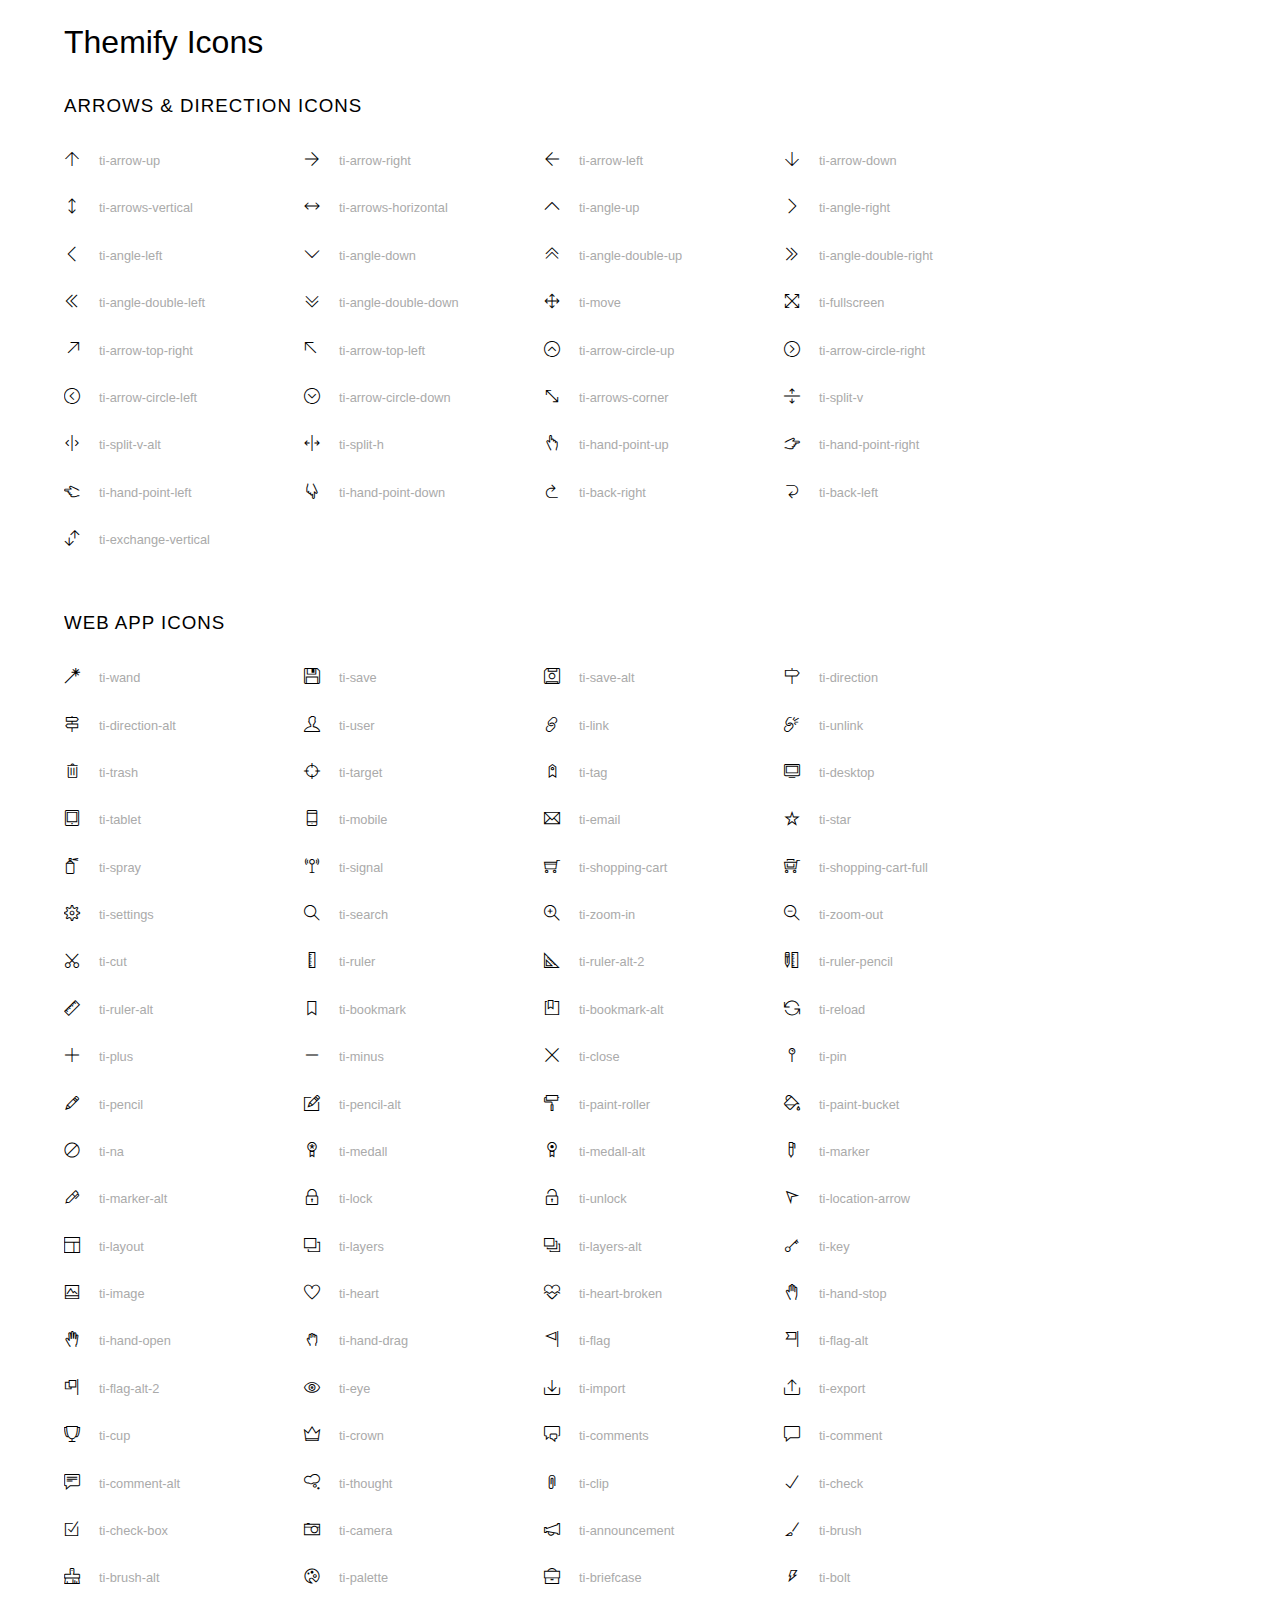
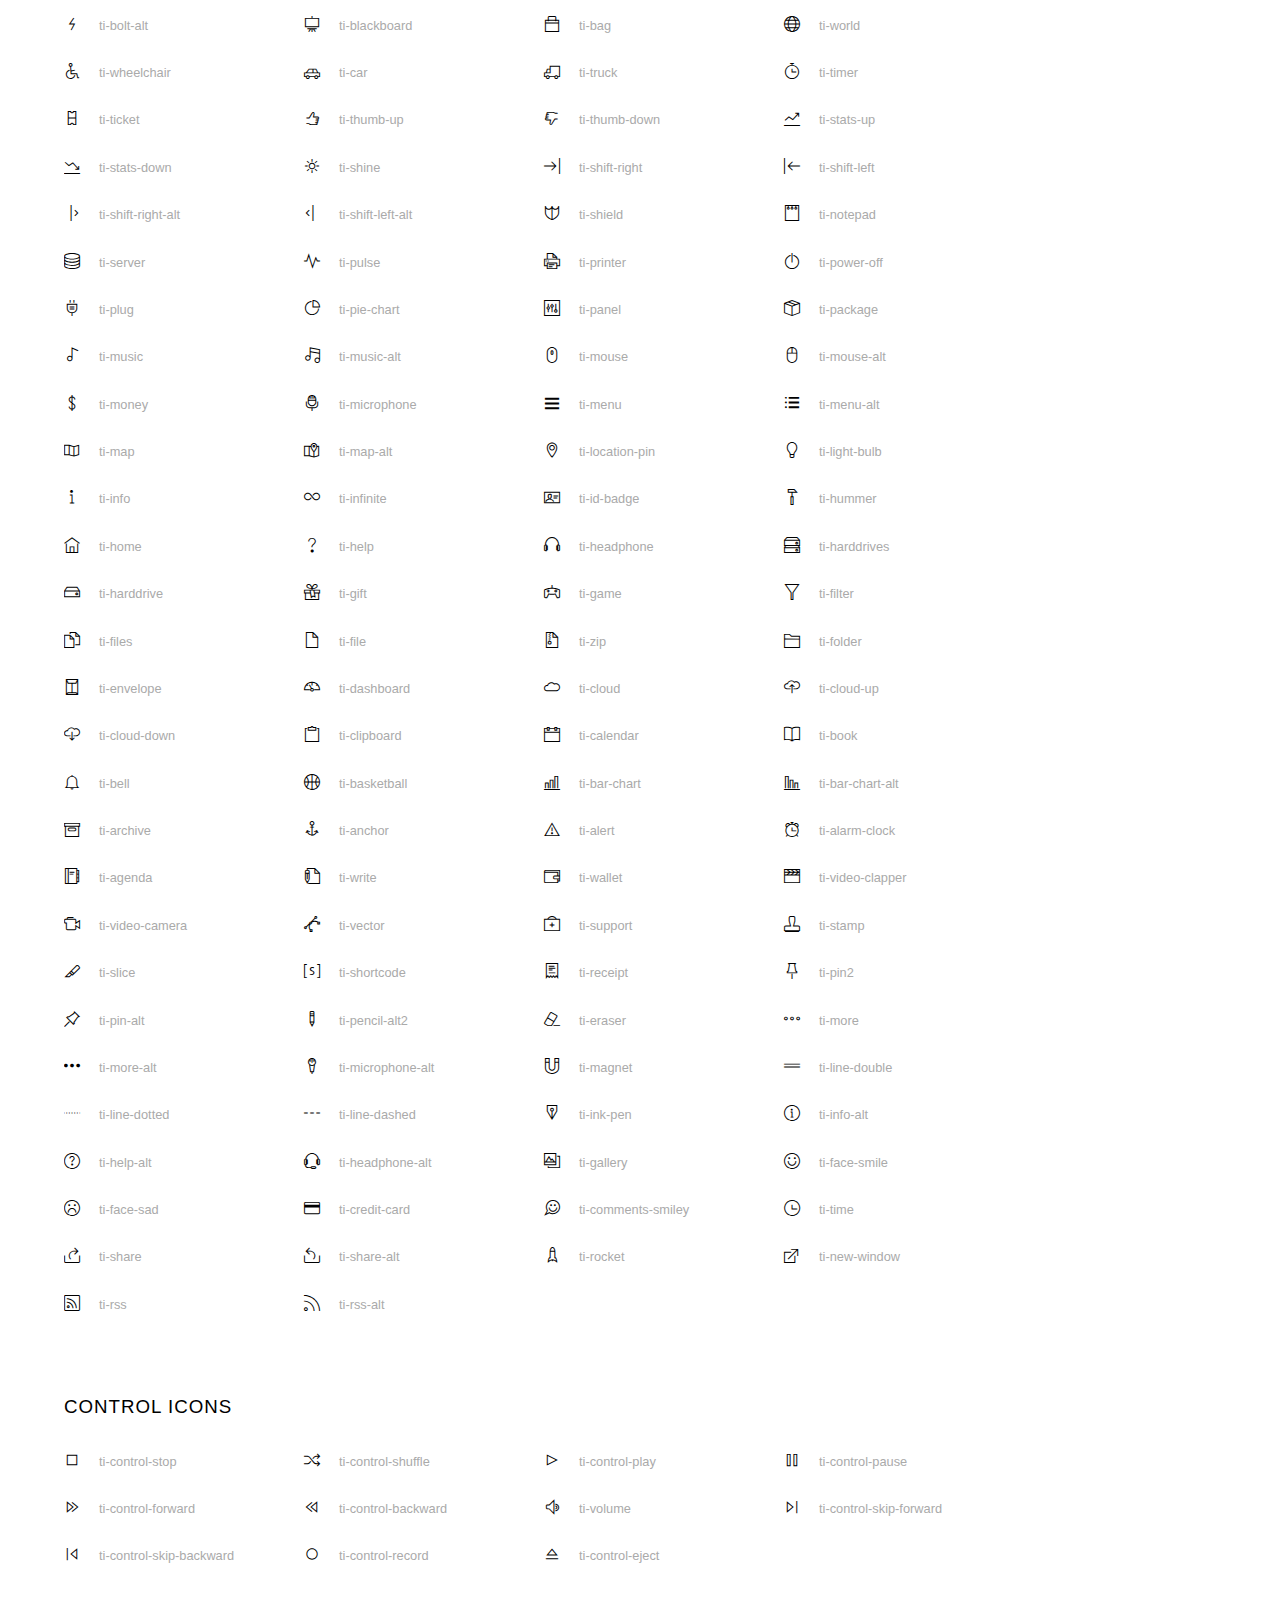
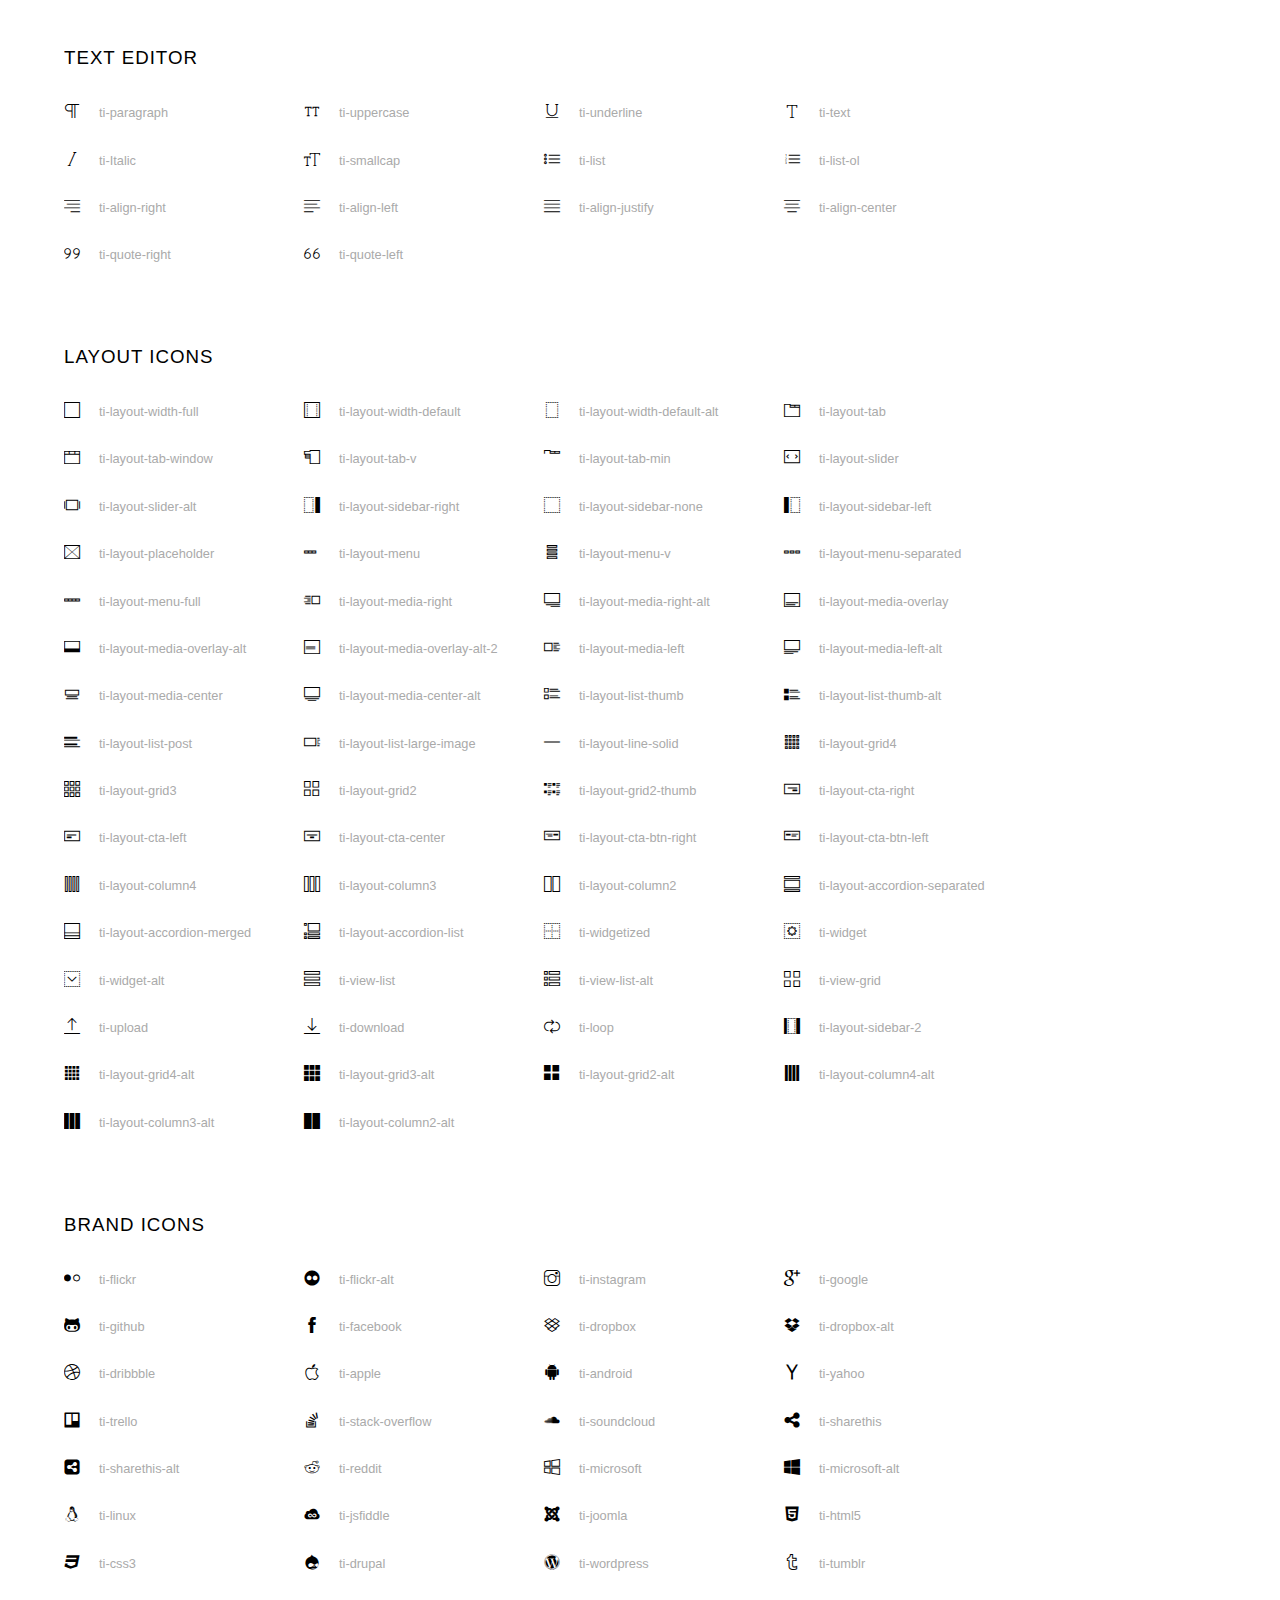
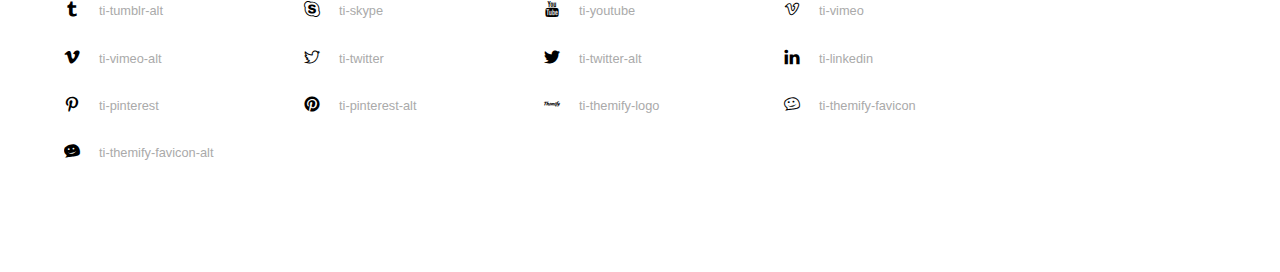
<file: html/themify-icons/index.html>
<!doctype html>
<html>
<head>
	<meta charset="utf-8">
	<title>Themify Icon Font</title>
	<meta name="viewport" content="width=device-width">
	<link rel="stylesheet" href="demo-files/demo.css">
	<link rel="stylesheet" href="themify-icons.css">
	<!--[if lt IE 8]><!-->
	<link rel="stylesheet" href="ie7/ie7.css">
	<!--<![endif]-->
</head>
<body>
	<h1>Themify Icons</h1>

	<div class="icon-section">

		<div class="icon-section">
			<h3>Arrows &amp; Direction Icons </h3>

			<div class="icon-container">
				<span class="ti-arrow-up"></span><span class="icon-name"> ti-arrow-up</span>
			</div>
			<div class="icon-container">
				<span class="ti-arrow-right"></span><span class="icon-name"> ti-arrow-right</span>
			</div>
			<div class="icon-container">
				<span class="ti-arrow-left"></span><span class="icon-name"> ti-arrow-left</span>
			</div>
			<div class="icon-container">
				<span class="ti-arrow-down"></span><span class="icon-name"> ti-arrow-down</span>
			</div>
			<div class="icon-container">
				<span class="ti-arrows-vertical"></span><span class="icon-name"> ti-arrows-vertical</span>
			</div>
			<div class="icon-container">
				<span class="ti-arrows-horizontal"></span><span class="icon-name"> ti-arrows-horizontal</span>
			</div>
			<div class="icon-container">
				<span class="ti-angle-up"></span><span class="icon-name"> ti-angle-up</span>
			</div>
			<div class="icon-container">
				<span class="ti-angle-right"></span><span class="icon-name"> ti-angle-right</span>
			</div>
			<div class="icon-container">
				<span class="ti-angle-left"></span><span class="icon-name"> ti-angle-left</span>
			</div>
			<div class="icon-container">
				<span class="ti-angle-down"></span><span class="icon-name"> ti-angle-down</span>
			</div>	
			<div class="icon-container">
				<span class="ti-angle-double-up"></span><span class="icon-name"> ti-angle-double-up</span>
			</div>
			<div class="icon-container">
				<span class="ti-angle-double-right"></span><span class="icon-name"> ti-angle-double-right</span>
			</div>
			<div class="icon-container">
				<span class="ti-angle-double-left"></span><span class="icon-name"> ti-angle-double-left</span>
			</div>
			<div class="icon-container">
				<span class="ti-angle-double-down"></span><span class="icon-name"> ti-angle-double-down</span>
			</div>					
			<div class="icon-container">
				<span class="ti-move"></span><span class="icon-name"> ti-move</span>
			</div>
			<div class="icon-container">
				<span class="ti-fullscreen"></span><span class="icon-name"> ti-fullscreen</span>
			</div>
			<div class="icon-container">
				<span class="ti-arrow-top-right"></span><span class="icon-name"> ti-arrow-top-right</span>
			</div>
			<div class="icon-container">
				<span class="ti-arrow-top-left"></span><span class="icon-name"> ti-arrow-top-left</span>
			</div>
			<div class="icon-container">
				<span class="ti-arrow-circle-up"></span><span class="icon-name"> ti-arrow-circle-up</span>
			</div>
			<div class="icon-container">
				<span class="ti-arrow-circle-right"></span><span class="icon-name"> ti-arrow-circle-right</span>
			</div>
			<div class="icon-container">
				<span class="ti-arrow-circle-left"></span><span class="icon-name"> ti-arrow-circle-left</span>
			</div>
			<div class="icon-container">
				<span class="ti-arrow-circle-down"></span><span class="icon-name"> ti-arrow-circle-down</span>
			</div>
			<div class="icon-container">
				<span class="ti-arrows-corner"></span><span class="icon-name"> ti-arrows-corner</span>
			</div>
			<div class="icon-container">
				<span class="ti-split-v"></span><span class="icon-name"> ti-split-v</span>
			</div>

			<div class="icon-container">
				<span class="ti-split-v-alt"></span><span class="icon-name"> ti-split-v-alt</span>
			</div>
			<div class="icon-container">
				<span class="ti-split-h"></span><span class="icon-name"> ti-split-h</span>
			</div>
			<div class="icon-container">
				<span class="ti-hand-point-up"></span><span class="icon-name"> ti-hand-point-up</span>
			</div>
			<div class="icon-container">
				<span class="ti-hand-point-right"></span><span class="icon-name"> ti-hand-point-right</span>
			</div>
			<div class="icon-container">
				<span class="ti-hand-point-left"></span><span class="icon-name"> ti-hand-point-left</span>
			</div>
			<div class="icon-container">
				<span class="ti-hand-point-down"></span><span class="icon-name"> ti-hand-point-down</span>
			</div>
			<div class="icon-container">
				<span class="ti-back-right"></span><span class="icon-name"> ti-back-right</span>
			</div>
			<div class="icon-container">
				<span class="ti-back-left"></span><span class="icon-name"> ti-back-left</span>
			</div>
			<div class="icon-container">
				<span class="ti-exchange-vertical"></span><span class="icon-name"> ti-exchange-vertical</span>
			</div>

		</div> <!-- Arrows Icons -->



		<h3>Web App Icons</h3>
		
		<div class="icon-section">

			<div class="icon-container">
				<span class="ti-wand"></span><span class="icon-name"> ti-wand</span>
			</div>
			<div class="icon-container">
				<span class="ti-save"></span><span class="icon-name"> ti-save</span>
			</div>
			<div class="icon-container">
				<span class="ti-save-alt"></span><span class="icon-name"> ti-save-alt</span>
			</div>

			<div class="icon-container">
				<span class="ti-direction"></span><span class="icon-name"> ti-direction</span>
			</div>
			<div class="icon-container">
				<span class="ti-direction-alt"></span><span class="icon-name"> ti-direction-alt</span>
			</div>
			<div class="icon-container">
				<span class="ti-user"></span><span class="icon-name"> ti-user</span>
			</div>
			<div class="icon-container">
				<span class="ti-link"></span><span class="icon-name"> ti-link</span>
			</div>
			<div class="icon-container">
				<span class="ti-unlink"></span><span class="icon-name"> ti-unlink</span>
			</div>
			<div class="icon-container">
				<span class="ti-trash"></span><span class="icon-name"> ti-trash</span>
			</div>
			<div class="icon-container">
				<span class="ti-target"></span><span class="icon-name"> ti-target</span>
			</div>
			<div class="icon-container">
				<span class="ti-tag"></span><span class="icon-name"> ti-tag</span>
			</div>
			<div class="icon-container">
				<span class="ti-desktop"></span><span class="icon-name"> ti-desktop</span>
			</div>
			<div class="icon-container">
				<span class="ti-tablet"></span><span class="icon-name"> ti-tablet</span>
			</div>
			<div class="icon-container">
				<span class="ti-mobile"></span><span class="icon-name"> ti-mobile</span>
			</div>
			<div class="icon-container">
				<span class="ti-email"></span><span class="icon-name"> ti-email</span>
			</div>	
			<div class="icon-container">
				<span class="ti-star"></span><span class="icon-name"> ti-star</span>
			</div>
			<div class="icon-container">
				<span class="ti-spray"></span><span class="icon-name"> ti-spray</span>
			</div>
			<div class="icon-container">
				<span class="ti-signal"></span><span class="icon-name"> ti-signal</span>
			</div>
			<div class="icon-container">
				<span class="ti-shopping-cart"></span><span class="icon-name"> ti-shopping-cart</span>
			</div>
			<div class="icon-container">
				<span class="ti-shopping-cart-full"></span><span class="icon-name"> ti-shopping-cart-full</span>
			</div>
			<div class="icon-container">
				<span class="ti-settings"></span><span class="icon-name"> ti-settings</span>
			</div>
			<div class="icon-container">
				<span class="ti-search"></span><span class="icon-name"> ti-search</span>
			</div>
			<div class="icon-container">
				<span class="ti-zoom-in"></span><span class="icon-name"> ti-zoom-in</span>
			</div>
			<div class="icon-container">
				<span class="ti-zoom-out"></span><span class="icon-name"> ti-zoom-out</span>
			</div>
			<div class="icon-container">
				<span class="ti-cut"></span><span class="icon-name"> ti-cut</span>
			</div>
			<div class="icon-container">
				<span class="ti-ruler"></span><span class="icon-name"> ti-ruler</span>
			</div>
			<div class="icon-container">
				<span class="ti-ruler-alt-2"></span><span class="icon-name"> ti-ruler-alt-2</span>
			</div>			
			<div class="icon-container">
				<span class="ti-ruler-pencil"></span><span class="icon-name"> ti-ruler-pencil</span>
			</div>
			<div class="icon-container">
				<span class="ti-ruler-alt"></span><span class="icon-name"> ti-ruler-alt</span>
			</div>
			<div class="icon-container">
				<span class="ti-bookmark"></span><span class="icon-name"> ti-bookmark</span>
			</div>
			<div class="icon-container">
				<span class="ti-bookmark-alt"></span><span class="icon-name"> ti-bookmark-alt</span>
			</div>
			<div class="icon-container">
				<span class="ti-reload"></span><span class="icon-name"> ti-reload</span>
			</div>
			<div class="icon-container">
				<span class="ti-plus"></span><span class="icon-name"> ti-plus</span>
			</div>
			<div class="icon-container">
				<span class="ti-minus"></span><span class="icon-name"> ti-minus</span>
			</div>
			<div class="icon-container">
				<span class="ti-close"></span><span class="icon-name"> ti-close</span>
			</div>			
			<div class="icon-container">
				<span class="ti-pin"></span><span class="icon-name"> ti-pin</span>
			</div>
			<div class="icon-container">
				<span class="ti-pencil"></span><span class="icon-name"> ti-pencil</span>
			</div>
					
		  	<div class="icon-container">
				<span class="ti-pencil-alt"></span><span class="icon-name"> ti-pencil-alt</span>
			</div>
			<div class="icon-container">
				<span class="ti-paint-roller"></span><span class="icon-name"> ti-paint-roller</span>
			</div>
			<div class="icon-container">
				<span class="ti-paint-bucket"></span><span class="icon-name"> ti-paint-bucket</span>
			</div>
			<div class="icon-container">
				<span class="ti-na"></span><span class="icon-name"> ti-na</span>
			</div>
			<div class="icon-container">
				<span class="ti-medall"></span><span class="icon-name"> ti-medall</span>
			</div>
			<div class="icon-container">
				<span class="ti-medall-alt"></span><span class="icon-name"> ti-medall-alt</span>
			</div>
			<div class="icon-container">
				<span class="ti-marker"></span><span class="icon-name"> ti-marker</span>
			</div>
			<div class="icon-container">
				<span class="ti-marker-alt"></span><span class="icon-name"> ti-marker-alt</span>
			</div>

			<div class="icon-container">
				<span class="ti-lock"></span><span class="icon-name"> ti-lock</span>
			</div>
			<div class="icon-container">
				<span class="ti-unlock"></span><span class="icon-name"> ti-unlock</span>
			</div>
			<div class="icon-container">
				<span class="ti-location-arrow"></span><span class="icon-name"> ti-location-arrow</span>
			</div>
			<div class="icon-container">
				<span class="ti-layout"></span><span class="icon-name"> ti-layout</span>
			</div>
			<div class="icon-container">
				<span class="ti-layers"></span><span class="icon-name"> ti-layers</span>
			</div>
			<div class="icon-container">
				<span class="ti-layers-alt"></span><span class="icon-name"> ti-layers-alt</span>
			</div>
			<div class="icon-container">
				<span class="ti-key"></span><span class="icon-name"> ti-key</span>
			</div>
			<div class="icon-container">
				<span class="ti-image"></span><span class="icon-name"> ti-image</span>
			</div>
			<div class="icon-container">
				<span class="ti-heart"></span><span class="icon-name"> ti-heart</span>
			</div>
			<div class="icon-container">
				<span class="ti-heart-broken"></span><span class="icon-name"> ti-heart-broken</span>
			</div>
			<div class="icon-container">
				<span class="ti-hand-stop"></span><span class="icon-name"> ti-hand-stop</span>
			</div>
			<div class="icon-container">
				<span class="ti-hand-open"></span><span class="icon-name"> ti-hand-open</span>
			</div>
			<div class="icon-container">
				<span class="ti-hand-drag"></span><span class="icon-name"> ti-hand-drag</span>
			</div>
			<div class="icon-container">
				<span class="ti-flag"></span><span class="icon-name"> ti-flag</span>
			</div>
			<div class="icon-container">
				<span class="ti-flag-alt"></span><span class="icon-name"> ti-flag-alt</span>
			</div>
			<div class="icon-container">
				<span class="ti-flag-alt-2"></span><span class="icon-name"> ti-flag-alt-2</span>
			</div>
			<div class="icon-container">
				<span class="ti-eye"></span><span class="icon-name"> ti-eye</span>
			</div>
			<div class="icon-container">
				<span class="ti-import"></span><span class="icon-name"> ti-import</span>
			</div>			
			<div class="icon-container">
				<span class="ti-export"></span><span class="icon-name"> ti-export</span>
			</div>
			<div class="icon-container">
				<span class="ti-cup"></span><span class="icon-name"> ti-cup</span>
			</div>
			<div class="icon-container">
				<span class="ti-crown"></span><span class="icon-name"> ti-crown</span>
			</div>
			<div class="icon-container">
				<span class="ti-comments"></span><span class="icon-name"> ti-comments</span>
			</div>
			<div class="icon-container">
				<span class="ti-comment"></span><span class="icon-name"> ti-comment</span>
			</div>
			<div class="icon-container">
				<span class="ti-comment-alt"></span><span class="icon-name"> ti-comment-alt</span>
			</div>
			<div class="icon-container">
				<span class="ti-thought"></span><span class="icon-name"> ti-thought</span>
			</div>			
			<div class="icon-container">
				<span class="ti-clip"></span><span class="icon-name"> ti-clip</span>
			</div>

			<div class="icon-container">
				<span class="ti-check"></span><span class="icon-name"> ti-check</span>
			</div>
			<div class="icon-container">
				<span class="ti-check-box"></span><span class="icon-name"> ti-check-box</span>
			</div>
			<div class="icon-container">
				<span class="ti-camera"></span><span class="icon-name"> ti-camera</span>
			</div>
			<div class="icon-container">
				<span class="ti-announcement"></span><span class="icon-name"> ti-announcement</span>
			</div>
			<div class="icon-container">
				<span class="ti-brush"></span><span class="icon-name"> ti-brush</span>
			</div>
			<div class="icon-container">
				<span class="ti-brush-alt"></span><span class="icon-name"> ti-brush-alt</span>
			</div>
			<div class="icon-container">
				<span class="ti-palette"></span><span class="icon-name"> ti-palette</span>
			</div>			
			<div class="icon-container">
				<span class="ti-briefcase"></span><span class="icon-name"> ti-briefcase</span>
			</div>
			<div class="icon-container">
				<span class="ti-bolt"></span><span class="icon-name"> ti-bolt</span>
			</div>
			<div class="icon-container">
				<span class="ti-bolt-alt"></span><span class="icon-name"> ti-bolt-alt</span>
			</div>
			<div class="icon-container">
				<span class="ti-blackboard"></span><span class="icon-name"> ti-blackboard</span>
			</div>
			<div class="icon-container">
				<span class="ti-bag"></span><span class="icon-name"> ti-bag</span>
			</div>
			<div class="icon-container">
				<span class="ti-world"></span><span class="icon-name"> ti-world</span>
			</div>
			<div class="icon-container">
				<span class="ti-wheelchair"></span><span class="icon-name"> ti-wheelchair</span>
			</div>
			<div class="icon-container">
				<span class="ti-car"></span><span class="icon-name"> ti-car</span>
			</div>
			<div class="icon-container">
				<span class="ti-truck"></span><span class="icon-name"> ti-truck</span>
			</div>
			<div class="icon-container">
				<span class="ti-timer"></span><span class="icon-name"> ti-timer</span>
			</div>
			<div class="icon-container">
				<span class="ti-ticket"></span><span class="icon-name"> ti-ticket</span>
			</div>
			<div class="icon-container">
				<span class="ti-thumb-up"></span><span class="icon-name"> ti-thumb-up</span>
			</div>
			<div class="icon-container">
				<span class="ti-thumb-down"></span><span class="icon-name"> ti-thumb-down</span>
			</div>

			<div class="icon-container">
				<span class="ti-stats-up"></span><span class="icon-name"> ti-stats-up</span>
			</div>
			<div class="icon-container">
				<span class="ti-stats-down"></span><span class="icon-name"> ti-stats-down</span>
			</div>
			<div class="icon-container">
				<span class="ti-shine"></span><span class="icon-name"> ti-shine</span>
			</div>
			<div class="icon-container">
				<span class="ti-shift-right"></span><span class="icon-name"> ti-shift-right</span>
			</div>
			<div class="icon-container">
				<span class="ti-shift-left"></span><span class="icon-name"> ti-shift-left</span>
			</div>

			<div class="icon-container">
				<span class="ti-shift-right-alt"></span><span class="icon-name"> ti-shift-right-alt</span>
			</div>
			<div class="icon-container">
				<span class="ti-shift-left-alt"></span><span class="icon-name"> ti-shift-left-alt</span>
			</div>
			<div class="icon-container">
				<span class="ti-shield"></span><span class="icon-name"> ti-shield</span>
			</div>
			<div class="icon-container">
				<span class="ti-notepad"></span><span class="icon-name"> ti-notepad</span>
			</div>
			<div class="icon-container">
				<span class="ti-server"></span><span class="icon-name"> ti-server</span>
			</div>

			<div class="icon-container">
				<span class="ti-pulse"></span><span class="icon-name"> ti-pulse</span>
			</div>
			<div class="icon-container">
				<span class="ti-printer"></span><span class="icon-name"> ti-printer</span>
			</div>
			<div class="icon-container">
				<span class="ti-power-off"></span><span class="icon-name"> ti-power-off</span>
			</div>
			<div class="icon-container">
				<span class="ti-plug"></span><span class="icon-name"> ti-plug</span>
			</div>
			<div class="icon-container">
				<span class="ti-pie-chart"></span><span class="icon-name"> ti-pie-chart</span>
			</div>

			<div class="icon-container">
				<span class="ti-panel"></span><span class="icon-name"> ti-panel</span>
			</div>
			<div class="icon-container">
				<span class="ti-package"></span><span class="icon-name"> ti-package</span>
			</div>
			<div class="icon-container">
				<span class="ti-music"></span><span class="icon-name"> ti-music</span>
			</div>
			<div class="icon-container">
				<span class="ti-music-alt"></span><span class="icon-name"> ti-music-alt</span>
			</div>
			<div class="icon-container">
				<span class="ti-mouse"></span><span class="icon-name"> ti-mouse</span>
			</div>
			<div class="icon-container">
				<span class="ti-mouse-alt"></span><span class="icon-name"> ti-mouse-alt</span>
			</div>
			<div class="icon-container">
				<span class="ti-money"></span><span class="icon-name"> ti-money</span>
			</div>
			<div class="icon-container">
				<span class="ti-microphone"></span><span class="icon-name"> ti-microphone</span>
			</div>
			<div class="icon-container">
				<span class="ti-menu"></span><span class="icon-name"> ti-menu</span>
			</div>
			<div class="icon-container">
				<span class="ti-menu-alt"></span><span class="icon-name"> ti-menu-alt</span>
			</div>
			<div class="icon-container">
				<span class="ti-map"></span><span class="icon-name"> ti-map</span>
			</div>
			<div class="icon-container">
				<span class="ti-map-alt"></span><span class="icon-name"> ti-map-alt</span>
			</div>

			<div class="icon-container">
				<span class="ti-location-pin"></span><span class="icon-name"> ti-location-pin</span>
			</div>

			<div class="icon-container">
				<span class="ti-light-bulb"></span><span class="icon-name"> ti-light-bulb</span>
			</div>
			<div class="icon-container">
				<span class="ti-info"></span><span class="icon-name"> ti-info</span>
			</div>
			<div class="icon-container">
				<span class="ti-infinite"></span><span class="icon-name"> ti-infinite</span>
			</div>
			<div class="icon-container">
				<span class="ti-id-badge"></span><span class="icon-name"> ti-id-badge</span>
			</div>
			<div class="icon-container">
				<span class="ti-hummer"></span><span class="icon-name"> ti-hummer</span>
			</div>
			<div class="icon-container">
				<span class="ti-home"></span><span class="icon-name"> ti-home</span>
			</div>
			<div class="icon-container">
				<span class="ti-help"></span><span class="icon-name"> ti-help</span>
			</div>
			<div class="icon-container">
				<span class="ti-headphone"></span><span class="icon-name"> ti-headphone</span>
			</div>
			<div class="icon-container">
				<span class="ti-harddrives"></span><span class="icon-name"> ti-harddrives</span>
			</div>
			<div class="icon-container">
				<span class="ti-harddrive"></span><span class="icon-name"> ti-harddrive</span>
			</div>
			<div class="icon-container">
				<span class="ti-gift"></span><span class="icon-name"> ti-gift</span>
			</div>
			<div class="icon-container">
				<span class="ti-game"></span><span class="icon-name"> ti-game</span>
			</div>
			<div class="icon-container">
				<span class="ti-filter"></span><span class="icon-name"> ti-filter</span>
			</div>
			<div class="icon-container">
				<span class="ti-files"></span><span class="icon-name"> ti-files</span>
			</div>
			<div class="icon-container">
				<span class="ti-file"></span><span class="icon-name"> ti-file</span>
			</div>
			<div class="icon-container">
				<span class="ti-zip"></span><span class="icon-name"> ti-zip</span>
			</div>
			<div class="icon-container">
				<span class="ti-folder"></span><span class="icon-name"> ti-folder</span>
			</div>			
			<div class="icon-container">
				<span class="ti-envelope"></span><span class="icon-name"> ti-envelope</span>
			</div>


			<div class="icon-container">
				<span class="ti-dashboard"></span><span class="icon-name"> ti-dashboard</span>
			</div>
			<div class="icon-container">
				<span class="ti-cloud"></span><span class="icon-name"> ti-cloud</span>
			</div>
			<div class="icon-container">
				<span class="ti-cloud-up"></span><span class="icon-name"> ti-cloud-up</span>
			</div>
			<div class="icon-container">
				<span class="ti-cloud-down"></span><span class="icon-name"> ti-cloud-down</span>
			</div>
			<div class="icon-container">
				<span class="ti-clipboard"></span><span class="icon-name"> ti-clipboard</span>
			</div>
			<div class="icon-container">
				<span class="ti-calendar"></span><span class="icon-name"> ti-calendar</span>
			</div>
			<div class="icon-container">
				<span class="ti-book"></span><span class="icon-name"> ti-book</span>
			</div>
			<div class="icon-container">
				<span class="ti-bell"></span><span class="icon-name"> ti-bell</span>
			</div>
			<div class="icon-container">
				<span class="ti-basketball"></span><span class="icon-name"> ti-basketball</span>
			</div>
			<div class="icon-container">
				<span class="ti-bar-chart"></span><span class="icon-name"> ti-bar-chart</span>
			</div>
			<div class="icon-container">
				<span class="ti-bar-chart-alt"></span><span class="icon-name"> ti-bar-chart-alt</span>
			</div>


			<div class="icon-container">
				<span class="ti-archive"></span><span class="icon-name"> ti-archive</span>
			</div>
			<div class="icon-container">
				<span class="ti-anchor"></span><span class="icon-name"> ti-anchor</span>
			</div>

			<div class="icon-container">
				<span class="ti-alert"></span><span class="icon-name"> ti-alert</span>
			</div>
			<div class="icon-container">
				<span class="ti-alarm-clock"></span><span class="icon-name"> ti-alarm-clock</span>
			</div>
			<div class="icon-container">
				<span class="ti-agenda"></span><span class="icon-name"> ti-agenda</span>
			</div>
			<div class="icon-container">
				<span class="ti-write"></span><span class="icon-name"> ti-write</span>
			</div>

			<div class="icon-container">
				<span class="ti-wallet"></span><span class="icon-name"> ti-wallet</span>
			</div>
			<div class="icon-container">
				<span class="ti-video-clapper"></span><span class="icon-name"> ti-video-clapper</span>
			</div>
			<div class="icon-container">
				<span class="ti-video-camera"></span><span class="icon-name"> ti-video-camera</span>
			</div>
			<div class="icon-container">
				<span class="ti-vector"></span><span class="icon-name"> ti-vector</span>
			</div>

			<div class="icon-container">
				<span class="ti-support"></span><span class="icon-name"> ti-support</span>
			</div>
			<div class="icon-container">
				<span class="ti-stamp"></span><span class="icon-name"> ti-stamp</span>
			</div>
			<div class="icon-container">
				<span class="ti-slice"></span><span class="icon-name"> ti-slice</span>
			</div>
			<div class="icon-container">
				<span class="ti-shortcode"></span><span class="icon-name"> ti-shortcode</span>
			</div>
			<div class="icon-container">
				<span class="ti-receipt"></span><span class="icon-name"> ti-receipt</span>
			</div>
			<div class="icon-container">
				<span class="ti-pin2"></span><span class="icon-name"> ti-pin2</span>
			</div>
			<div class="icon-container">
				<span class="ti-pin-alt"></span><span class="icon-name"> ti-pin-alt</span>
			</div>
			<div class="icon-container">
				<span class="ti-pencil-alt2"></span><span class="icon-name"> ti-pencil-alt2</span>
			</div>
			<div class="icon-container">
				<span class="ti-eraser"></span><span class="icon-name"> ti-eraser</span>
			</div>			
			<div class="icon-container">
				<span class="ti-more"></span><span class="icon-name"> ti-more</span>
			</div>
			<div class="icon-container">
				<span class="ti-more-alt"></span><span class="icon-name"> ti-more-alt</span>
			</div>
			<div class="icon-container">
				<span class="ti-microphone-alt"></span><span class="icon-name"> ti-microphone-alt</span>
			</div>
			<div class="icon-container">
				<span class="ti-magnet"></span><span class="icon-name"> ti-magnet</span>
			</div>
			<div class="icon-container">
				<span class="ti-line-double"></span><span class="icon-name"> ti-line-double</span>
			</div>
			<div class="icon-container">
				<span class="ti-line-dotted"></span><span class="icon-name"> ti-line-dotted</span>
			</div>
			<div class="icon-container">
				<span class="ti-line-dashed"></span><span class="icon-name"> ti-line-dashed</span>
			</div>

			<div class="icon-container">
				<span class="ti-ink-pen"></span><span class="icon-name"> ti-ink-pen</span>
			</div>
			<div class="icon-container">
				<span class="ti-info-alt"></span><span class="icon-name"> ti-info-alt</span>
			</div>
			<div class="icon-container">
				<span class="ti-help-alt"></span><span class="icon-name"> ti-help-alt</span>
			</div>
			<div class="icon-container">
				<span class="ti-headphone-alt"></span><span class="icon-name"> ti-headphone-alt</span>
			</div>

			<div class="icon-container">
				<span class="ti-gallery"></span><span class="icon-name"> ti-gallery</span>
			</div>
			<div class="icon-container">
				<span class="ti-face-smile"></span><span class="icon-name"> ti-face-smile</span>
			</div>
			<div class="icon-container">
				<span class="ti-face-sad"></span><span class="icon-name"> ti-face-sad</span>
			</div>
			<div class="icon-container">
				<span class="ti-credit-card"></span><span class="icon-name"> ti-credit-card</span>
			</div>
			<div class="icon-container">
				<span class="ti-comments-smiley"></span><span class="icon-name"> ti-comments-smiley</span>
			</div>
			<div class="icon-container">
				<span class="ti-time"></span><span class="icon-name"> ti-time</span>
			</div>
			<div class="icon-container">
				<span class="ti-share"></span><span class="icon-name"> ti-share</span>
			</div>
			<div class="icon-container">
				<span class="ti-share-alt"></span><span class="icon-name"> ti-share-alt</span>
			</div>
			<div class="icon-container">
				<span class="ti-rocket"></span><span class="icon-name"> ti-rocket</span>
			</div>

			<div class="icon-container">
				<span class="ti-new-window"></span><span class="icon-name"> ti-new-window</span>
			</div>

			<div class="icon-container">
				<span class="ti-rss"></span><span class="icon-name"> ti-rss</span>
			</div>

			<div class="icon-container">
				<span class="ti-rss-alt"></span><span class="icon-name"> ti-rss-alt</span>
			</div>
			
		</div><!-- Web App Icons -->


		<div class="icon-section">
			<h3>Control Icons</h3>
			<div class="icon-container">
				<span class="ti-control-stop"></span><span class="icon-name"> ti-control-stop</span>
			</div>
			<div class="icon-container">
				<span class="ti-control-shuffle"></span><span class="icon-name"> ti-control-shuffle</span>
			</div>
			<div class="icon-container">
				<span class="ti-control-play"></span><span class="icon-name"> ti-control-play</span>
			</div>
			<div class="icon-container">
				<span class="ti-control-pause"></span><span class="icon-name"> ti-control-pause</span>
			</div>
			<div class="icon-container">
				<span class="ti-control-forward"></span><span class="icon-name"> ti-control-forward</span>
			</div>
			<div class="icon-container">
				<span class="ti-control-backward"></span><span class="icon-name"> ti-control-backward</span>
			</div>	
			<div class="icon-container">
				<span class="ti-volume"></span><span class="icon-name"> ti-volume</span>
			</div>
			<div class="icon-container">
				<span class="ti-control-skip-forward"></span><span class="icon-name"> ti-control-skip-forward</span>
			</div>
			<div class="icon-container">
				<span class="ti-control-skip-backward"></span><span class="icon-name"> ti-control-skip-backward</span>
			</div>
			<div class="icon-container">
				<span class="ti-control-record"></span><span class="icon-name"> ti-control-record</span>
			</div>
			<div class="icon-container">
				<span class="ti-control-eject"></span><span class="icon-name"> ti-control-eject</span>
			</div>			
		</div> <!-- Control Icons -->


		<div class="icon-section">
			<h3>Text Editor</h3>

			<div class="icon-container">
				<span class="ti-paragraph"></span><span class="icon-name"> ti-paragraph</span>
			</div>
			<div class="icon-container">
				<span class="ti-uppercase"></span><span class="icon-name"> ti-uppercase</span>
			</div>

			<div class="icon-container">
				<span class="ti-underline"></span><span class="icon-name"> ti-underline</span>
			</div>
			<div class="icon-container">
				<span class="ti-text"></span><span class="icon-name"> ti-text</span>
			</div>
			<div class="icon-container">
				<span class="ti-Italic"></span><span class="icon-name"> ti-Italic</span>
			</div>
			<div class="icon-container">
				<span class="ti-smallcap"></span><span class="icon-name"> ti-smallcap</span>
			</div>
			<div class="icon-container">
				<span class="ti-list"></span><span class="icon-name"> ti-list</span>
			</div>
			<div class="icon-container">
				<span class="ti-list-ol"></span><span class="icon-name"> ti-list-ol</span>
			</div>
			<div class="icon-container">
				<span class="ti-align-right"></span><span class="icon-name"> ti-align-right</span>
			</div>
			<div class="icon-container">
				<span class="ti-align-left"></span><span class="icon-name"> ti-align-left</span>
			</div>
			<div class="icon-container">
				<span class="ti-align-justify"></span><span class="icon-name"> ti-align-justify</span>
			</div>
			<div class="icon-container">
				<span class="ti-align-center"></span><span class="icon-name"> ti-align-center</span>
			</div>
			<div class="icon-container">
				<span class="ti-quote-right"></span><span class="icon-name"> ti-quote-right</span>
			</div>
			<div class="icon-container">
				<span class="ti-quote-left"></span><span class="icon-name"> ti-quote-left</span>
			</div>

		</div> <!-- Text Editor -->



		<div class="icon-section">
			<h3>Layout Icons</h3>
			<div class="icon-container">
				<span class="ti-layout-width-full"></span><span class="icon-name"> ti-layout-width-full</span>
			</div>
			<div class="icon-container">
				<span class="ti-layout-width-default"></span><span class="icon-name"> ti-layout-width-default</span>
			</div>
			<div class="icon-container">
				<span class="ti-layout-width-default-alt"></span><span class="icon-name"> ti-layout-width-default-alt</span>
			</div>
			<div class="icon-container">
				<span class="ti-layout-tab"></span><span class="icon-name"> ti-layout-tab</span>
			</div>
			<div class="icon-container">
				<span class="ti-layout-tab-window"></span><span class="icon-name"> ti-layout-tab-window</span>
			</div>
			<div class="icon-container">
				<span class="ti-layout-tab-v"></span><span class="icon-name"> ti-layout-tab-v</span>
			</div>
			<div class="icon-container">
				<span class="ti-layout-tab-min"></span><span class="icon-name"> ti-layout-tab-min</span>
			</div>
			<div class="icon-container">
				<span class="ti-layout-slider"></span><span class="icon-name"> ti-layout-slider</span>
			</div>
			<div class="icon-container">
				<span class="ti-layout-slider-alt"></span><span class="icon-name"> ti-layout-slider-alt</span>
			</div>
			<div class="icon-container">
				<span class="ti-layout-sidebar-right"></span><span class="icon-name"> ti-layout-sidebar-right</span>
			</div>
			<div class="icon-container">
				<span class="ti-layout-sidebar-none"></span><span class="icon-name"> ti-layout-sidebar-none</span>
			</div>
			<div class="icon-container">
				<span class="ti-layout-sidebar-left"></span><span class="icon-name"> ti-layout-sidebar-left</span>
			</div>
			<div class="icon-container">
				<span class="ti-layout-placeholder"></span><span class="icon-name"> ti-layout-placeholder</span>
			</div>
			<div class="icon-container">
				<span class="ti-layout-menu"></span><span class="icon-name"> ti-layout-menu</span>
			</div>
			<div class="icon-container">
				<span class="ti-layout-menu-v"></span><span class="icon-name"> ti-layout-menu-v</span>
			</div>
			<div class="icon-container">
				<span class="ti-layout-menu-separated"></span><span class="icon-name"> ti-layout-menu-separated</span>
			</div>
			<div class="icon-container">
				<span class="ti-layout-menu-full"></span><span class="icon-name"> ti-layout-menu-full</span>
			</div>
			<div class="icon-container">
				<span class="ti-layout-media-right"></span><span class="icon-name"> ti-layout-media-right</span>
			</div>
			<div class="icon-container">
				<span class="ti-layout-media-right-alt"></span><span class="icon-name"> ti-layout-media-right-alt</span>
			</div>
			<div class="icon-container">
				<span class="ti-layout-media-overlay"></span><span class="icon-name"> ti-layout-media-overlay</span>
			</div>
			<div class="icon-container">
				<span class="ti-layout-media-overlay-alt"></span><span class="icon-name"> ti-layout-media-overlay-alt</span>
			</div>
			<div class="icon-container">
				<span class="ti-layout-media-overlay-alt-2"></span><span class="icon-name"> ti-layout-media-overlay-alt-2</span>
			</div>
			<div class="icon-container">
				<span class="ti-layout-media-left"></span><span class="icon-name"> ti-layout-media-left</span>
			</div>
			<div class="icon-container">
				<span class="ti-layout-media-left-alt"></span><span class="icon-name"> ti-layout-media-left-alt</span>
			</div>
			<div class="icon-container">
				<span class="ti-layout-media-center"></span><span class="icon-name"> ti-layout-media-center</span>
			</div>
			<div class="icon-container">
				<span class="ti-layout-media-center-alt"></span><span class="icon-name"> ti-layout-media-center-alt</span>
			</div>
			<div class="icon-container">
				<span class="ti-layout-list-thumb"></span><span class="icon-name"> ti-layout-list-thumb</span>
			</div>
			<div class="icon-container">
				<span class="ti-layout-list-thumb-alt"></span><span class="icon-name"> ti-layout-list-thumb-alt</span>
			</div>
			<div class="icon-container">
				<span class="ti-layout-list-post"></span><span class="icon-name"> ti-layout-list-post</span>
			</div>
			<div class="icon-container">
				<span class="ti-layout-list-large-image"></span><span class="icon-name"> ti-layout-list-large-image</span>
			</div>
			<div class="icon-container">
				<span class="ti-layout-line-solid"></span><span class="icon-name"> ti-layout-line-solid</span>
			</div>
			<div class="icon-container">
				<span class="ti-layout-grid4"></span><span class="icon-name"> ti-layout-grid4</span>
			</div>
			<div class="icon-container">
				<span class="ti-layout-grid3"></span><span class="icon-name"> ti-layout-grid3</span>
			</div>
			<div class="icon-container">
				<span class="ti-layout-grid2"></span><span class="icon-name"> ti-layout-grid2</span>
			</div>
			<div class="icon-container">
				<span class="ti-layout-grid2-thumb"></span><span class="icon-name"> ti-layout-grid2-thumb</span>
			</div>
			<div class="icon-container">
				<span class="ti-layout-cta-right"></span><span class="icon-name"> ti-layout-cta-right</span>
			</div>
			<div class="icon-container">
				<span class="ti-layout-cta-left"></span><span class="icon-name"> ti-layout-cta-left</span>
			</div>
			<div class="icon-container">
				<span class="ti-layout-cta-center"></span><span class="icon-name"> ti-layout-cta-center</span>
			</div>
			<div class="icon-container">
				<span class="ti-layout-cta-btn-right"></span><span class="icon-name"> ti-layout-cta-btn-right</span>
			</div>
			<div class="icon-container">
				<span class="ti-layout-cta-btn-left"></span><span class="icon-name"> ti-layout-cta-btn-left</span>
			</div>
			<div class="icon-container">
				<span class="ti-layout-column4"></span><span class="icon-name"> ti-layout-column4</span>
			</div>
			<div class="icon-container">
				<span class="ti-layout-column3"></span><span class="icon-name"> ti-layout-column3</span>
			</div>
			<div class="icon-container">
				<span class="ti-layout-column2"></span><span class="icon-name"> ti-layout-column2</span>
			</div>
			<div class="icon-container">
				<span class="ti-layout-accordion-separated"></span><span class="icon-name"> ti-layout-accordion-separated</span>
			</div>
			<div class="icon-container">
				<span class="ti-layout-accordion-merged"></span><span class="icon-name"> ti-layout-accordion-merged</span>
			</div>
			<div class="icon-container">
				<span class="ti-layout-accordion-list"></span><span class="icon-name"> ti-layout-accordion-list</span>
			</div>
			<div class="icon-container">
				<span class="ti-widgetized"></span><span class="icon-name"> ti-widgetized</span>
			</div>
			<div class="icon-container">
				<span class="ti-widget"></span><span class="icon-name"> ti-widget</span>
			</div>
			<div class="icon-container">
				<span class="ti-widget-alt"></span><span class="icon-name"> ti-widget-alt</span>
			</div>
			<div class="icon-container">
				<span class="ti-view-list"></span><span class="icon-name"> ti-view-list</span>
			</div>
			<div class="icon-container">
				<span class="ti-view-list-alt"></span><span class="icon-name"> ti-view-list-alt</span>
			</div>
			<div class="icon-container">
				<span class="ti-view-grid"></span><span class="icon-name"> ti-view-grid</span>
			</div>
			<div class="icon-container">
				<span class="ti-upload"></span><span class="icon-name"> ti-upload</span>
			</div>
			<div class="icon-container">
				<span class="ti-download"></span><span class="icon-name"> ti-download</span>
			</div>	
			<div class="icon-container">
				<span class="ti-loop"></span><span class="icon-name"> ti-loop</span>
			</div>
			<div class="icon-container">
				<span class="ti-layout-sidebar-2"></span><span class="icon-name"> ti-layout-sidebar-2</span>
			</div>
			<div class="icon-container">
				<span class="ti-layout-grid4-alt"></span><span class="icon-name"> ti-layout-grid4-alt</span>
			</div>
			<div class="icon-container">
				<span class="ti-layout-grid3-alt"></span><span class="icon-name"> ti-layout-grid3-alt</span>
			</div>
			<div class="icon-container">
				<span class="ti-layout-grid2-alt"></span><span class="icon-name"> ti-layout-grid2-alt</span>
			</div>
			<div class="icon-container">
				<span class="ti-layout-column4-alt"></span><span class="icon-name"> ti-layout-column4-alt</span>
			</div>
			<div class="icon-container">
				<span class="ti-layout-column3-alt"></span><span class="icon-name"> ti-layout-column3-alt</span>
			</div>
			<div class="icon-container">
				<span class="ti-layout-column2-alt"></span><span class="icon-name"> ti-layout-column2-alt</span>
			</div>		


		</div> <!-- Layout Icons -->


		<div class="icon-section">
			<h3>Brand Icons</h3>

			<div class="icon-container">
				<span class="ti-flickr"></span><span class="icon-name"> ti-flickr</span>
			</div>
			<div class="icon-container">
				<span class="ti-flickr-alt"></span><span class="icon-name"> ti-flickr-alt</span>
			</div>			
			<div class="icon-container">
				<span class="ti-instagram"></span><span class="icon-name"> ti-instagram</span>
			</div>
			<div class="icon-container">
				<span class="ti-google"></span><span class="icon-name"> ti-google</span>
			</div>
			<div class="icon-container">
				<span class="ti-github"></span><span class="icon-name"> ti-github</span>
			</div>

			<div class="icon-container">
				<span class="ti-facebook"></span><span class="icon-name"> ti-facebook</span>
			</div>
			<div class="icon-container">
				<span class="ti-dropbox"></span><span class="icon-name"> ti-dropbox</span>
			</div>
			<div class="icon-container">
				<span class="ti-dropbox-alt"></span><span class="icon-name"> ti-dropbox-alt</span>
			</div>
			<div class="icon-container">
				<span class="ti-dribbble"></span><span class="icon-name"> ti-dribbble</span>
			</div>
			<div class="icon-container">
				<span class="ti-apple"></span><span class="icon-name"> ti-apple</span>
			</div>
			<div class="icon-container">
				<span class="ti-android"></span><span class="icon-name"> ti-android</span>
			</div>
			<div class="icon-container">
				<span class="ti-yahoo"></span><span class="icon-name"> ti-yahoo</span>
			</div>
			<div class="icon-container">
				<span class="ti-trello"></span><span class="icon-name"> ti-trello</span>
			</div>
			<div class="icon-container">
				<span class="ti-stack-overflow"></span><span class="icon-name"> ti-stack-overflow</span>
			</div>
			<div class="icon-container">
				<span class="ti-soundcloud"></span><span class="icon-name"> ti-soundcloud</span>
			</div>
			<div class="icon-container">
				<span class="ti-sharethis"></span><span class="icon-name"> ti-sharethis</span>
			</div>
			<div class="icon-container">
				<span class="ti-sharethis-alt"></span><span class="icon-name"> ti-sharethis-alt</span>
			</div>
			<div class="icon-container">
				<span class="ti-reddit"></span><span class="icon-name"> ti-reddit</span>
			</div>

			<div class="icon-container">
				<span class="ti-microsoft"></span><span class="icon-name"> ti-microsoft</span>
			</div>
			<div class="icon-container">
				<span class="ti-microsoft-alt"></span><span class="icon-name"> ti-microsoft-alt</span>
			</div>
			<div class="icon-container">
				<span class="ti-linux"></span><span class="icon-name"> ti-linux</span>
			</div>
			<div class="icon-container">
				<span class="ti-jsfiddle"></span><span class="icon-name"> ti-jsfiddle</span>
			</div>
			<div class="icon-container">
				<span class="ti-joomla"></span><span class="icon-name"> ti-joomla</span>
			</div>
			<div class="icon-container">
				<span class="ti-html5"></span><span class="icon-name"> ti-html5</span>
			</div>
			<div class="icon-container">
				<span class="ti-css3"></span><span class="icon-name"> ti-css3</span>
			</div>	
			<div class="icon-container">
				<span class="ti-drupal"></span><span class="icon-name"> ti-drupal</span>
			</div>
			<div class="icon-container">
				<span class="ti-wordpress"></span><span class="icon-name"> ti-wordpress</span>
			</div>		
			<div class="icon-container">
				<span class="ti-tumblr"></span><span class="icon-name"> ti-tumblr</span>
			</div>
			<div class="icon-container">
				<span class="ti-tumblr-alt"></span><span class="icon-name"> ti-tumblr-alt</span>
			</div>
			<div class="icon-container">
				<span class="ti-skype"></span><span class="icon-name"> ti-skype</span>
			</div>
			<div class="icon-container">
				<span class="ti-youtube"></span><span class="icon-name"> ti-youtube</span>
			</div>
			<div class="icon-container">
				<span class="ti-vimeo"></span><span class="icon-name"> ti-vimeo</span>
			</div>
			<div class="icon-container">
				<span class="ti-vimeo-alt"></span><span class="icon-name"> ti-vimeo-alt</span>
			</div>			
			<div class="icon-container">
				<span class="ti-twitter"></span><span class="icon-name"> ti-twitter</span>
			</div>
			<div class="icon-container">
				<span class="ti-twitter-alt"></span><span class="icon-name"> ti-twitter-alt</span>
			</div>
			<div class="icon-container">
				<span class="ti-linkedin"></span><span class="icon-name"> ti-linkedin</span>
			</div>
			<div class="icon-container">
				<span class="ti-pinterest"></span><span class="icon-name"> ti-pinterest</span>
			</div>

			<div class="icon-container">
				<span class="ti-pinterest-alt"></span><span class="icon-name"> ti-pinterest-alt</span>
			</div>
			<div class="icon-container">
				<span class="ti-themify-logo"></span><span class="icon-name"> ti-themify-logo</span>
			</div>
			<div class="icon-container">
				<span class="ti-themify-favicon"></span><span class="icon-name"> ti-themify-favicon</span>
			</div>
			<div class="icon-container">
				<span class="ti-themify-favicon-alt"></span><span class="icon-name"> ti-themify-favicon-alt</span>
			</div>

		</div> <!-- brand Icons -->

	</div>

</body>
</html>
</file>
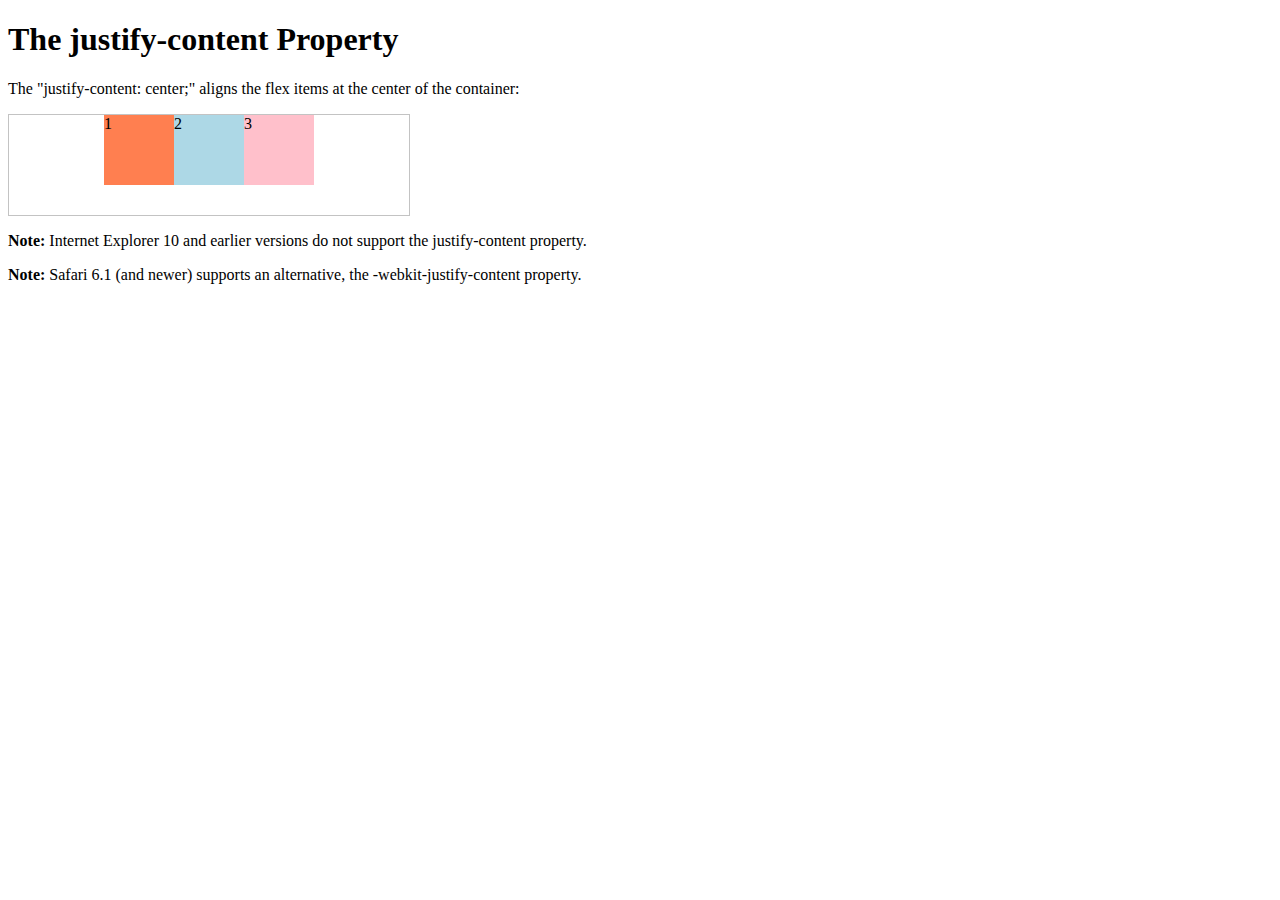
<file: html/test.html>
<!DOCTYPE html>
<html>
<head>
<style> 
#main {
    width: 400px;
    height: 100px;
    border: 1px solid #c3c3c3;
    display: -webkit-flex; /* Safari */
    -webkit-justify-content: center; /* Safari 6.1+ */
    display: flex;
    justify-content: center;
}

#main div {
    width: 70px;
    height: 70px;
    position: relative;
    top:auto;
    bottom: auto;
}
</style>
</head>
<body>
<h1>The justify-content Property</h1>

<p>The "justify-content: center;" aligns the flex items at the center of the container:</p>

<div id="main">
  <div style="background-color:coral;">1</div>
  <div style="background-color:lightblue;">2</div>
  <div style="background-color:pink;">3</div>
</div>

<p><b>Note:</b> Internet Explorer 10 and earlier versions do not support the justify-content property.</p>
<p><b>Note:</b> Safari 6.1 (and newer) supports an alternative, the -webkit-justify-content property.</p>

</body>
</html>
</file>
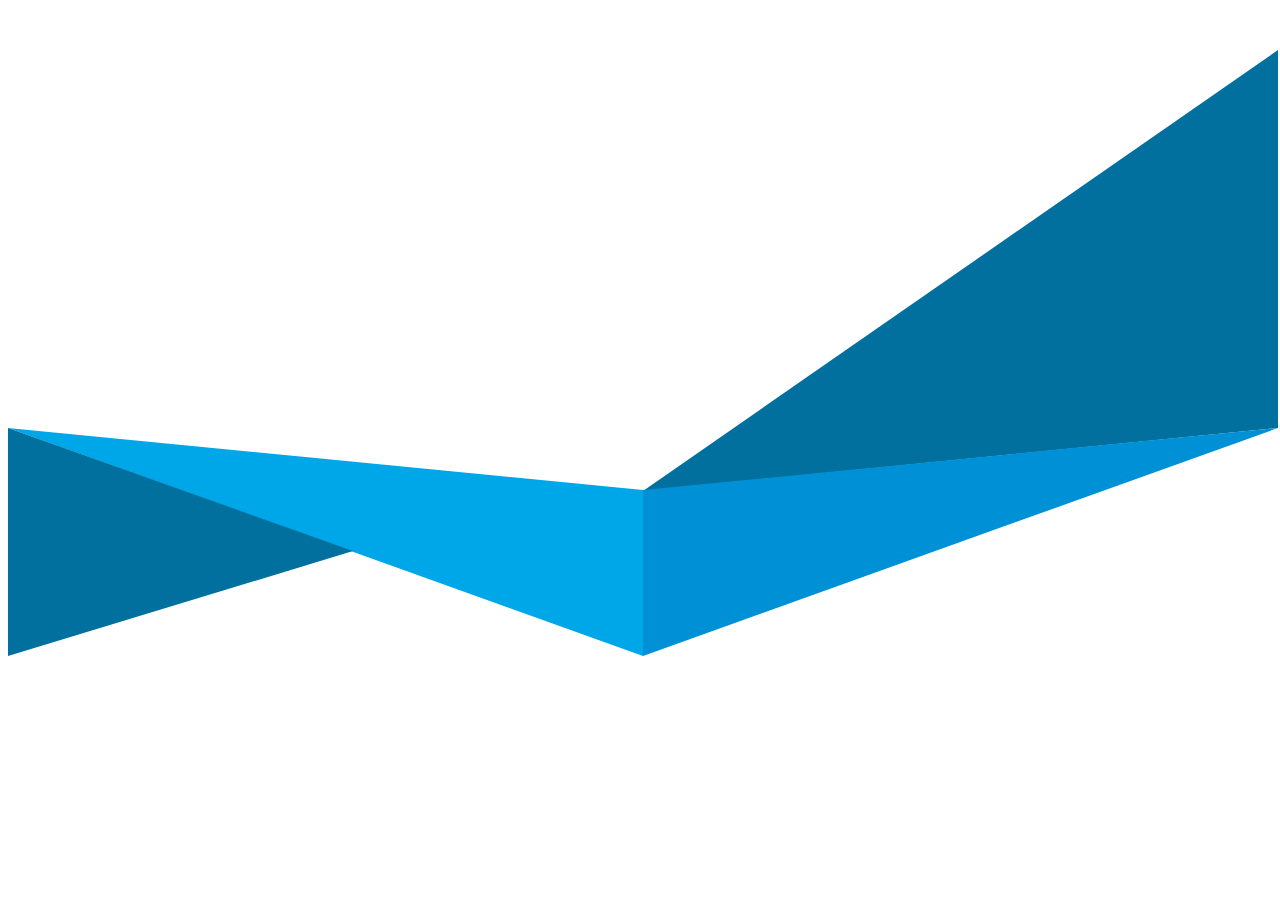
<file: html/test2.html>
<!DOCTYPE html>
<html>
<head>
	<title></title>
	<style type="text/css">
		.block-bg {
  width: 1270px;
  height: 606px;
  background-color: transparent;
  margin: 50px auto;
  position: relative;
}
.block-bg-item {
  width: 100%;
  height: 100%;
  position: absolute;
}
.block-bg-item-1 {
  background-color: #00a7e8;
  -webkit-clip-path: polygon(0 62.3762376238%, 50% 72.6072607261%, 50% 100%);
          clip-path: polygon(0 62.3762376238%, 50% 72.6072607261%, 50% 100%);
}
.block-bg-item-2 {
  background-color: #01709e;
  -webkit-clip-path: polygon(50% 72.7722772277%, 100% 0, 100% 62.3762376238%);
          clip-path: polygon(50% 72.7722772277%, 100% 0, 100% 62.3762376238%);
}
.block-bg-item-3 {
  background-color: #0090d6;
  -webkit-clip-path: polygon(100% 62.3762376238%, 50% 100%, 50% 72.6072607261%);
          clip-path: polygon(100% 62.3762376238%, 50% 100%, 50% 72.6072607261%);
}
.block-bg-item-4 {
  background-color: #01709e;
  -webkit-clip-path: polygon(0 62.3762376238%, 0 100%, 27.1653543307% 82.6732673267%);
          clip-path: polygon(0 62.3762376238%, 0 100%, 27.1653543307% 82.6732673267%);
}

	</style>
</head>
<body>
	
	<div class="block-bg">
  		<div class="block-bg-item block-bg-item-1"></div>
  		<div class="block-bg-item block-bg-item-2"></div>
  		<div class="block-bg-item block-bg-item-3"></div>
  		<div class="block-bg-item block-bg-item-4"></div>
	</div>

</body>
</html>
</file>
<file: html/themify-icons/demo-files/demo.css>
body {
	font: normal 1em/1.5em Arial, Helvetica, sans-serif;
	max-width: 90%;
	margin: 30px auto 0;
}
h1, h3 {
	font-weight: normal;
}
h3 {
	font-size: 1.4;
	text-transform: uppercase;
	letter-spacing: 1px;
}

.icon-section {
	margin: 0 0 3em;
	clear: both;
	overflow: hidden;
}
.icon-container {
	width: 240px; 
	padding: .7em 0;
	float: left; 
	position: relative;
	text-align: left;
}
.icon-container [class^="ti-"], 
.icon-container [class*=" ti-"] {
	color: #000;
	position: absolute;
	margin-top: 3px;
	transition: .3s;
}
.icon-container:hover [class^="ti-"],
.icon-container:hover [class*=" ti-"] {
	font-size: 2.2em;
	margin-top: -5px;
}
.icon-container:hover .icon-name {
	color: #000;
}
.icon-name {
	color: #aaa;
	margin-left: 35px;
	font-size: .8em;
	transition: .3s;
}
.icon-container:hover .icon-name {
	margin-left: 45px;
}
</file>
<file: html/themify-icons/themify-icons.css>
@font-face {
	font-family: 'themify';
	src:url('fonts/themify.eot?-fvbane');
	src:url('fonts/themify.eot?#iefix-fvbane') format('embedded-opentype'),
		url('fonts/themify.woff?-fvbane') format('woff'),
		url('fonts/themify.ttf?-fvbane') format('truetype'),
		url('fonts/themify.svg?-fvbane#themify') format('svg');
	font-weight: normal;
	font-style: normal;
}

[class^="ti-"], [class*=" ti-"] {
	font-family: 'themify';
	speak: none;
	font-style: normal;
	font-weight: normal;
	font-variant: normal;
	text-transform: none;
	line-height: 1;

	/* Better Font Rendering =========== */
	-webkit-font-smoothing: antialiased;
	-moz-osx-font-smoothing: grayscale;
}

.ti-wand:before {
	content: "\e600";
}
.ti-volume:before {
	content: "\e601";
}
.ti-user:before {
	content: "\e602";
}
.ti-unlock:before {
	content: "\e603";
}
.ti-unlink:before {
	content: "\e604";
}
.ti-trash:before {
	content: "\e605";
}
.ti-thought:before {
	content: "\e606";
}
.ti-target:before {
	content: "\e607";
}
.ti-tag:before {
	content: "\e608";
}
.ti-tablet:before {
	content: "\e609";
}
.ti-star:before {
	content: "\e60a";
}
.ti-spray:before {
	content: "\e60b";
}
.ti-signal:before {
	content: "\e60c";
}
.ti-shopping-cart:before {
	content: "\e60d";
}
.ti-shopping-cart-full:before {
	content: "\e60e";
}
.ti-settings:before {
	content: "\e60f";
}
.ti-search:before {
	content: "\e610";
}
.ti-zoom-in:before {
	content: "\e611";
}
.ti-zoom-out:before {
	content: "\e612";
}
.ti-cut:before {
	content: "\e613";
}
.ti-ruler:before {
	content: "\e614";
}
.ti-ruler-pencil:before {
	content: "\e615";
}
.ti-ruler-alt:before {
	content: "\e616";
}
.ti-bookmark:before {
	content: "\e617";
}
.ti-bookmark-alt:before {
	content: "\e618";
}
.ti-reload:before {
	content: "\e619";
}
.ti-plus:before {
	content: "\e61a";
}
.ti-pin:before {
	content: "\e61b";
}
.ti-pencil:before {
	content: "\e61c";
}
.ti-pencil-alt:before {
	content: "\e61d";
}
.ti-paint-roller:before {
	content: "\e61e";
}
.ti-paint-bucket:before {
	content: "\e61f";
}
.ti-na:before {
	content: "\e620";
}
.ti-mobile:before {
	content: "\e621";
}
.ti-minus:before {
	content: "\e622";
}
.ti-medall:before {
	content: "\e623";
}
.ti-medall-alt:before {
	content: "\e624";
}
.ti-marker:before {
	content: "\e625";
}
.ti-marker-alt:before {
	content: "\e626";
}
.ti-arrow-up:before {
	content: "\e627";
}
.ti-arrow-right:before {
	content: "\e628";
}
.ti-arrow-left:before {
	content: "\e629";
}
.ti-arrow-down:before {
	content: "\e62a";
}
.ti-lock:before {
	content: "\e62b";
}
.ti-location-arrow:before {
	content: "\e62c";
}
.ti-link:before {
	content: "\e62d";
}
.ti-layout:before {
	content: "\e62e";
}
.ti-layers:before {
	content: "\e62f";
}
.ti-layers-alt:before {
	content: "\e630";
}
.ti-key:before {
	content: "\e631";
}
.ti-import:before {
	content: "\e632";
}
.ti-image:before {
	content: "\e633";
}
.ti-heart:before {
	content: "\e634";
}
.ti-heart-broken:before {
	content: "\e635";
}
.ti-hand-stop:before {
	content: "\e636";
}
.ti-hand-open:before {
	content: "\e637";
}
.ti-hand-drag:before {
	content: "\e638";
}
.ti-folder:before {
	content: "\e639";
}
.ti-flag:before {
	content: "\e63a";
}
.ti-flag-alt:before {
	content: "\e63b";
}
.ti-flag-alt-2:before {
	content: "\e63c";
}
.ti-eye:before {
	content: "\e63d";
}
.ti-export:before {
	content: "\e63e";
}
.ti-exchange-vertical:before {
	content: "\e63f";
}
.ti-desktop:before {
	content: "\e640";
}
.ti-cup:before {
	content: "\e641";
}
.ti-crown:before {
	content: "\e642";
}
.ti-comments:before {
	content: "\e643";
}
.ti-comment:before {
	content: "\e644";
}
.ti-comment-alt:before {
	content: "\e645";
}
.ti-close:before {
	content: "\e646";
}
.ti-clip:before {
	content: "\e647";
}
.ti-angle-up:before {
	content: "\e648";
}
.ti-angle-right:before {
	content: "\e649";
}
.ti-angle-left:before {
	content: "\e64a";
}
.ti-angle-down:before {
	content: "\e64b";
}
.ti-check:before {
	content: "\e64c";
}
.ti-check-box:before {
	content: "\e64d";
}
.ti-camera:before {
	content: "\e64e";
}
.ti-announcement:before {
	content: "\e64f";
}
.ti-brush:before {
	content: "\e650";
}
.ti-briefcase:before {
	content: "\e651";
}
.ti-bolt:before {
	content: "\e652";
}
.ti-bolt-alt:before {
	content: "\e653";
}
.ti-blackboard:before {
	content: "\e654";
}
.ti-bag:before {
	content: "\e655";
}
.ti-move:before {
	content: "\e656";
}
.ti-arrows-vertical:before {
	content: "\e657";
}
.ti-arrows-horizontal:before {
	content: "\e658";
}
.ti-fullscreen:before {
	content: "\e659";
}
.ti-arrow-top-right:before {
	content: "\e65a";
}
.ti-arrow-top-left:before {
	content: "\e65b";
}
.ti-arrow-circle-up:before {
	content: "\e65c";
}
.ti-arrow-circle-right:before {
	content: "\e65d";
}
.ti-arrow-circle-left:before {
	content: "\e65e";
}
.ti-arrow-circle-down:before {
	content: "\e65f";
}
.ti-angle-double-up:before {
	content: "\e660";
}
.ti-angle-double-right:before {
	content: "\e661";
}
.ti-angle-double-left:before {
	content: "\e662";
}
.ti-angle-double-down:before {
	content: "\e663";
}
.ti-zip:before {
	content: "\e664";
}
.ti-world:before {
	content: "\e665";
}
.ti-wheelchair:before {
	content: "\e666";
}
.ti-view-list:before {
	content: "\e667";
}
.ti-view-list-alt:before {
	content: "\e668";
}
.ti-view-grid:before {
	content: "\e669";
}
.ti-uppercase:before {
	content: "\e66a";
}
.ti-upload:before {
	content: "\e66b";
}
.ti-underline:before {
	content: "\e66c";
}
.ti-truck:before {
	content: "\e66d";
}
.ti-timer:before {
	content: "\e66e";
}
.ti-ticket:before {
	content: "\e66f";
}
.ti-thumb-up:before {
	content: "\e670";
}
.ti-thumb-down:before {
	content: "\e671";
}
.ti-text:before {
	content: "\e672";
}
.ti-stats-up:before {
	content: "\e673";
}
.ti-stats-down:before {
	content: "\e674";
}
.ti-split-v:before {
	content: "\e675";
}
.ti-split-h:before {
	content: "\e676";
}
.ti-smallcap:before {
	content: "\e677";
}
.ti-shine:before {
	content: "\e678";
}
.ti-shift-right:before {
	content: "\e679";
}
.ti-shift-left:before {
	content: "\e67a";
}
.ti-shield:before {
	content: "\e67b";
}
.ti-notepad:before {
	content: "\e67c";
}
.ti-server:before {
	content: "\e67d";
}
.ti-quote-right:before {
	content: "\e67e";
}
.ti-quote-left:before {
	content: "\e67f";
}
.ti-pulse:before {
	content: "\e680";
}
.ti-printer:before {
	content: "\e681";
}
.ti-power-off:before {
	content: "\e682";
}
.ti-plug:before {
	content: "\e683";
}
.ti-pie-chart:before {
	content: "\e684";
}
.ti-paragraph:before {
	content: "\e685";
}
.ti-panel:before {
	content: "\e686";
}
.ti-package:before {
	content: "\e687";
}
.ti-music:before {
	content: "\e688";
}
.ti-music-alt:before {
	content: "\e689";
}
.ti-mouse:before {
	content: "\e68a";
}
.ti-mouse-alt:before {
	content: "\e68b";
}
.ti-money:before {
	content: "\e68c";
}
.ti-microphone:before {
	content: "\e68d";
}
.ti-menu:before {
	content: "\e68e";
}
.ti-menu-alt:before {
	content: "\e68f";
}
.ti-map:before {
	content: "\e690";
}
.ti-map-alt:before {
	content: "\e691";
}
.ti-loop:before {
	content: "\e692";
}
.ti-location-pin:before {
	content: "\e693";
}
.ti-list:before {
	content: "\e694";
}
.ti-light-bulb:before {
	content: "\e695";
}
.ti-Italic:before {
	content: "\e696";
}
.ti-info:before {
	content: "\e697";
}
.ti-infinite:before {
	content: "\e698";
}
.ti-id-badge:before {
	content: "\e699";
}
.ti-hummer:before {
	content: "\e69a";
}
.ti-home:before {
	content: "\e69b";
}
.ti-help:before {
	content: "\e69c";
}
.ti-headphone:before {
	content: "\e69d";
}
.ti-harddrives:before {
	content: "\e69e";
}
.ti-harddrive:before {
	content: "\e69f";
}
.ti-gift:before {
	content: "\e6a0";
}
.ti-game:before {
	content: "\e6a1";
}
.ti-filter:before {
	content: "\e6a2";
}
.ti-files:before {
	content: "\e6a3";
}
.ti-file:before {
	content: "\e6a4";
}
.ti-eraser:before {
	content: "\e6a5";
}
.ti-envelope:before {
	content: "\e6a6";
}
.ti-download:before {
	content: "\e6a7";
}
.ti-direction:before {
	content: "\e6a8";
}
.ti-direction-alt:before {
	content: "\e6a9";
}
.ti-dashboard:before {
	content: "\e6aa";
}
.ti-control-stop:before {
	content: "\e6ab";
}
.ti-control-shuffle:before {
	content: "\e6ac";
}
.ti-control-play:before {
	content: "\e6ad";
}
.ti-control-pause:before {
	content: "\e6ae";
}
.ti-control-forward:before {
	content: "\e6af";
}
.ti-control-backward:before {
	content: "\e6b0";
}
.ti-cloud:before {
	content: "\e6b1";
}
.ti-cloud-up:before {
	content: "\e6b2";
}
.ti-cloud-down:before {
	content: "\e6b3";
}
.ti-clipboard:before {
	content: "\e6b4";
}
.ti-car:before {
	content: "\e6b5";
}
.ti-calendar:before {
	content: "\e6b6";
}
.ti-book:before {
	content: "\e6b7";
}
.ti-bell:before {
	content: "\e6b8";
}
.ti-basketball:before {
	content: "\e6b9";
}
.ti-bar-chart:before {
	content: "\e6ba";
}
.ti-bar-chart-alt:before {
	content: "\e6bb";
}
.ti-back-right:before {
	content: "\e6bc";
}
.ti-back-left:before {
	content: "\e6bd";
}
.ti-arrows-corner:before {
	content: "\e6be";
}
.ti-archive:before {
	content: "\e6bf";
}
.ti-anchor:before {
	content: "\e6c0";
}
.ti-align-right:before {
	content: "\e6c1";
}
.ti-align-left:before {
	content: "\e6c2";
}
.ti-align-justify:before {
	content: "\e6c3";
}
.ti-align-center:before {
	content: "\e6c4";
}
.ti-alert:before {
	content: "\e6c5";
}
.ti-alarm-clock:before {
	content: "\e6c6";
}
.ti-agenda:before {
	content: "\e6c7";
}
.ti-write:before {
	content: "\e6c8";
}
.ti-window:before {
	content: "\e6c9";
}
.ti-widgetized:before {
	content: "\e6ca";
}
.ti-widget:before {
	content: "\e6cb";
}
.ti-widget-alt:before {
	content: "\e6cc";
}
.ti-wallet:before {
	content: "\e6cd";
}
.ti-video-clapper:before {
	content: "\e6ce";
}
.ti-video-camera:before {
	content: "\e6cf";
}
.ti-vector:before {
	content: "\e6d0";
}
.ti-themify-logo:before {
	content: "\e6d1";
}
.ti-themify-favicon:before {
	content: "\e6d2";
}
.ti-themify-favicon-alt:before {
	content: "\e6d3";
}
.ti-support:before {
	content: "\e6d4";
}
.ti-stamp:before {
	content: "\e6d5";
}
.ti-split-v-alt:before {
	content: "\e6d6";
}
.ti-slice:before {
	content: "\e6d7";
}
.ti-shortcode:before {
	content: "\e6d8";
}
.ti-shift-right-alt:before {
	content: "\e6d9";
}
.ti-shift-left-alt:before {
	content: "\e6da";
}
.ti-ruler-alt-2:before {
	content: "\e6db";
}
.ti-receipt:before {
	content: "\e6dc";
}
.ti-pin2:before {
	content: "\e6dd";
}
.ti-pin-alt:before {
	content: "\e6de";
}
.ti-pencil-alt2:before {
	content: "\e6df";
}
.ti-palette:before {
	content: "\e6e0";
}
.ti-more:before {
	content: "\e6e1";
}
.ti-more-alt:before {
	content: "\e6e2";
}
.ti-microphone-alt:before {
	content: "\e6e3";
}
.ti-magnet:before {
	content: "\e6e4";
}
.ti-line-double:before {
	content: "\e6e5";
}
.ti-line-dotted:before {
	content: "\e6e6";
}
.ti-line-dashed:before {
	content: "\e6e7";
}
.ti-layout-width-full:before {
	content: "\e6e8";
}
.ti-layout-width-default:before {
	content: "\e6e9";
}
.ti-layout-width-default-alt:before {
	content: "\e6ea";
}
.ti-layout-tab:before {
	content: "\e6eb";
}
.ti-layout-tab-window:before {
	content: "\e6ec";
}
.ti-layout-tab-v:before {
	content: "\e6ed";
}
.ti-layout-tab-min:before {
	content: "\e6ee";
}
.ti-layout-slider:before {
	content: "\e6ef";
}
.ti-layout-slider-alt:before {
	content: "\e6f0";
}
.ti-layout-sidebar-right:before {
	content: "\e6f1";
}
.ti-layout-sidebar-none:before {
	content: "\e6f2";
}
.ti-layout-sidebar-left:before {
	content: "\e6f3";
}
.ti-layout-placeholder:before {
	content: "\e6f4";
}
.ti-layout-menu:before {
	content: "\e6f5";
}
.ti-layout-menu-v:before {
	content: "\e6f6";
}
.ti-layout-menu-separated:before {
	content: "\e6f7";
}
.ti-layout-menu-full:before {
	content: "\e6f8";
}
.ti-layout-media-right-alt:before {
	content: "\e6f9";
}
.ti-layout-media-right:before {
	content: "\e6fa";
}
.ti-layout-media-overlay:before {
	content: "\e6fb";
}
.ti-layout-media-overlay-alt:before {
	content: "\e6fc";
}
.ti-layout-media-overlay-alt-2:before {
	content: "\e6fd";
}
.ti-layout-media-left-alt:before {
	content: "\e6fe";
}
.ti-layout-media-left:before {
	content: "\e6ff";
}
.ti-layout-media-center-alt:before {
	content: "\e700";
}
.ti-layout-media-center:before {
	content: "\e701";
}
.ti-layout-list-thumb:before {
	content: "\e702";
}
.ti-layout-list-thumb-alt:before {
	content: "\e703";
}
.ti-layout-list-post:before {
	content: "\e704";
}
.ti-layout-list-large-image:before {
	content: "\e705";
}
.ti-layout-line-solid:before {
	content: "\e706";
}
.ti-layout-grid4:before {
	content: "\e707";
}
.ti-layout-grid3:before {
	content: "\e708";
}
.ti-layout-grid2:before {
	content: "\e709";
}
.ti-layout-grid2-thumb:before {
	content: "\e70a";
}
.ti-layout-cta-right:before {
	content: "\e70b";
}
.ti-layout-cta-left:before {
	content: "\e70c";
}
.ti-layout-cta-center:before {
	content: "\e70d";
}
.ti-layout-cta-btn-right:before {
	content: "\e70e";
}
.ti-layout-cta-btn-left:before {
	content: "\e70f";
}
.ti-layout-column4:before {
	content: "\e710";
}
.ti-layout-column3:before {
	content: "\e711";
}
.ti-layout-column2:before {
	content: "\e712";
}
.ti-layout-accordion-separated:before {
	content: "\e713";
}
.ti-layout-accordion-merged:before {
	content: "\e714";
}
.ti-layout-accordion-list:before {
	content: "\e715";
}
.ti-ink-pen:before {
	content: "\e716";
}
.ti-info-alt:before {
	content: "\e717";
}
.ti-help-alt:before {
	content: "\e718";
}
.ti-headphone-alt:before {
	content: "\e719";
}
.ti-hand-point-up:before {
	content: "\e71a";
}
.ti-hand-point-right:before {
	content: "\e71b";
}
.ti-hand-point-left:before {
	content: "\e71c";
}
.ti-hand-point-down:before {
	content: "\e71d";
}
.ti-gallery:before {
	content: "\e71e";
}
.ti-face-smile:before {
	content: "\e71f";
}
.ti-face-sad:before {
	content: "\e720";
}
.ti-credit-card:before {
	content: "\e721";
}
.ti-control-skip-forward:before {
	content: "\e722";
}
.ti-control-skip-backward:before {
	content: "\e723";
}
.ti-control-record:before {
	content: "\e724";
}
.ti-control-eject:before {
	content: "\e725";
}
.ti-comments-smiley:before {
	content: "\e726";
}
.ti-brush-alt:before {
	content: "\e727";
}
.ti-youtube:before {
	content: "\e728";
}
.ti-vimeo:before {
	content: "\e729";
}
.ti-twitter:before {
	content: "\e72a";
}
.ti-time:before {
	content: "\e72b";
}
.ti-tumblr:before {
	content: "\e72c";
}
.ti-skype:before {
	content: "\e72d";
}
.ti-share:before {
	content: "\e72e";
}
.ti-share-alt:before {
	content: "\e72f";
}
.ti-rocket:before {
	content: "\e730";
}
.ti-pinterest:before {
	content: "\e731";
}
.ti-new-window:before {
	content: "\e732";
}
.ti-microsoft:before {
	content: "\e733";
}
.ti-list-ol:before {
	content: "\e734";
}
.ti-linkedin:before {
	content: "\e735";
}
.ti-layout-sidebar-2:before {
	content: "\e736";
}
.ti-layout-grid4-alt:before {
	content: "\e737";
}
.ti-layout-grid3-alt:before {
	content: "\e738";
}
.ti-layout-grid2-alt:before {
	content: "\e739";
}
.ti-layout-column4-alt:before {
	content: "\e73a";
}
.ti-layout-column3-alt:before {
	content: "\e73b";
}
.ti-layout-column2-alt:before {
	content: "\e73c";
}
.ti-instagram:before {
	content: "\e73d";
}
.ti-google:before {
	content: "\e73e";
}
.ti-github:before {
	content: "\e73f";
}
.ti-flickr:before {
	content: "\e740";
}
.ti-facebook:before {
	content: "\e741";
}
.ti-dropbox:before {
	content: "\e742";
}
.ti-dribbble:before {
	content: "\e743";
}
.ti-apple:before {
	content: "\e744";
}
.ti-android:before {
	content: "\e745";
}
.ti-save:before {
	content: "\e746";
}
.ti-save-alt:before {
	content: "\e747";
}
.ti-yahoo:before {
	content: "\e748";
}
.ti-wordpress:before {
	content: "\e749";
}
.ti-vimeo-alt:before {
	content: "\e74a";
}
.ti-twitter-alt:before {
	content: "\e74b";
}
.ti-tumblr-alt:before {
	content: "\e74c";
}
.ti-trello:before {
	content: "\e74d";
}
.ti-stack-overflow:before {
	content: "\e74e";
}
.ti-soundcloud:before {
	content: "\e74f";
}
.ti-sharethis:before {
	content: "\e750";
}
.ti-sharethis-alt:before {
	content: "\e751";
}
.ti-reddit:before {
	content: "\e752";
}
.ti-pinterest-alt:before {
	content: "\e753";
}
.ti-microsoft-alt:before {
	content: "\e754";
}
.ti-linux:before {
	content: "\e755";
}
.ti-jsfiddle:before {
	content: "\e756";
}
.ti-joomla:before {
	content: "\e757";
}
.ti-html5:before {
	content: "\e758";
}
.ti-flickr-alt:before {
	content: "\e759";
}
.ti-email:before {
	content: "\e75a";
}
.ti-drupal:before {
	content: "\e75b";
}
.ti-dropbox-alt:before {
	content: "\e75c";
}
.ti-css3:before {
	content: "\e75d";
}
.ti-rss:before {
	content: "\e75e";
}
.ti-rss-alt:before {
	content: "\e75f";
}
</file>
<file: html/themify-icons/ie7/ie7.css>
.ti-wand {
	*zoom: expression(this.runtimeStyle['zoom'] = '1', this.innerHTML = '&#xe600;');
}
.ti-volume {
	*zoom: expression(this.runtimeStyle['zoom'] = '1', this.innerHTML = '&#xe601;');
}
.ti-user {
	*zoom: expression(this.runtimeStyle['zoom'] = '1', this.innerHTML = '&#xe602;');
}
.ti-unlock {
	*zoom: expression(this.runtimeStyle['zoom'] = '1', this.innerHTML = '&#xe603;');
}
.ti-unlink {
	*zoom: expression(this.runtimeStyle['zoom'] = '1', this.innerHTML = '&#xe604;');
}
.ti-trash {
	*zoom: expression(this.runtimeStyle['zoom'] = '1', this.innerHTML = '&#xe605;');
}
.ti-thought {
	*zoom: expression(this.runtimeStyle['zoom'] = '1', this.innerHTML = '&#xe606;');
}
.ti-target {
	*zoom: expression(this.runtimeStyle['zoom'] = '1', this.innerHTML = '&#xe607;');
}
.ti-tag {
	*zoom: expression(this.runtimeStyle['zoom'] = '1', this.innerHTML = '&#xe608;');
}
.ti-tablet {
	*zoom: expression(this.runtimeStyle['zoom'] = '1', this.innerHTML = '&#xe609;');
}
.ti-star {
	*zoom: expression(this.runtimeStyle['zoom'] = '1', this.innerHTML = '&#xe60a;');
}
.ti-spray {
	*zoom: expression(this.runtimeStyle['zoom'] = '1', this.innerHTML = '&#xe60b;');
}
.ti-signal {
	*zoom: expression(this.runtimeStyle['zoom'] = '1', this.innerHTML = '&#xe60c;');
}
.ti-shopping-cart {
	*zoom: expression(this.runtimeStyle['zoom'] = '1', this.innerHTML = '&#xe60d;');
}
.ti-shopping-cart-full {
	*zoom: expression(this.runtimeStyle['zoom'] = '1', this.innerHTML = '&#xe60e;');
}
.ti-settings {
	*zoom: expression(this.runtimeStyle['zoom'] = '1', this.innerHTML = '&#xe60f;');
}
.ti-search {
	*zoom: expression(this.runtimeStyle['zoom'] = '1', this.innerHTML = '&#xe610;');
}
.ti-zoom-in {
	*zoom: expression(this.runtimeStyle['zoom'] = '1', this.innerHTML = '&#xe611;');
}
.ti-zoom-out {
	*zoom: expression(this.runtimeStyle['zoom'] = '1', this.innerHTML = '&#xe612;');
}
.ti-cut {
	*zoom: expression(this.runtimeStyle['zoom'] = '1', this.innerHTML = '&#xe613;');
}
.ti-ruler {
	*zoom: expression(this.runtimeStyle['zoom'] = '1', this.innerHTML = '&#xe614;');
}
.ti-ruler-pencil {
	*zoom: expression(this.runtimeStyle['zoom'] = '1', this.innerHTML = '&#xe615;');
}
.ti-ruler-alt {
	*zoom: expression(this.runtimeStyle['zoom'] = '1', this.innerHTML = '&#xe616;');
}
.ti-bookmark {
	*zoom: expression(this.runtimeStyle['zoom'] = '1', this.innerHTML = '&#xe617;');
}
.ti-bookmark-alt {
	*zoom: expression(this.runtimeStyle['zoom'] = '1', this.innerHTML = '&#xe618;');
}
.ti-reload {
	*zoom: expression(this.runtimeStyle['zoom'] = '1', this.innerHTML = '&#xe619;');
}
.ti-plus {
	*zoom: expression(this.runtimeStyle['zoom'] = '1', this.innerHTML = '&#xe61a;');
}
.ti-pin {
	*zoom: expression(this.runtimeStyle['zoom'] = '1', this.innerHTML = '&#xe61b;');
}
.ti-pencil {
	*zoom: expression(this.runtimeStyle['zoom'] = '1', this.innerHTML = '&#xe61c;');
}
.ti-pencil-alt {
	*zoom: expression(this.runtimeStyle['zoom'] = '1', this.innerHTML = '&#xe61d;');
}
.ti-paint-roller {
	*zoom: expression(this.runtimeStyle['zoom'] = '1', this.innerHTML = '&#xe61e;');
}
.ti-paint-bucket {
	*zoom: expression(this.runtimeStyle['zoom'] = '1', this.innerHTML = '&#xe61f;');
}
.ti-na {
	*zoom: expression(this.runtimeStyle['zoom'] = '1', this.innerHTML = '&#xe620;');
}
.ti-mobile {
	*zoom: expression(this.runtimeStyle['zoom'] = '1', this.innerHTML = '&#xe621;');
}
.ti-minus {
	*zoom: expression(this.runtimeStyle['zoom'] = '1', this.innerHTML = '&#xe622;');
}
.ti-medall {
	*zoom: expression(this.runtimeStyle['zoom'] = '1', this.innerHTML = '&#xe623;');
}
.ti-medall-alt {
	*zoom: expression(this.runtimeStyle['zoom'] = '1', this.innerHTML = '&#xe624;');
}
.ti-marker {
	*zoom: expression(this.runtimeStyle['zoom'] = '1', this.innerHTML = '&#xe625;');
}
.ti-marker-alt {
	*zoom: expression(this.runtimeStyle['zoom'] = '1', this.innerHTML = '&#xe626;');
}
.ti-arrow-up {
	*zoom: expression(this.runtimeStyle['zoom'] = '1', this.innerHTML = '&#xe627;');
}
.ti-arrow-right {
	*zoom: expression(this.runtimeStyle['zoom'] = '1', this.innerHTML = '&#xe628;');
}
.ti-arrow-left {
	*zoom: expression(this.runtimeStyle['zoom'] = '1', this.innerHTML = '&#xe629;');
}
.ti-arrow-down {
	*zoom: expression(this.runtimeStyle['zoom'] = '1', this.innerHTML = '&#xe62a;');
}
.ti-lock {
	*zoom: expression(this.runtimeStyle['zoom'] = '1', this.innerHTML = '&#xe62b;');
}
.ti-location-arrow {
	*zoom: expression(this.runtimeStyle['zoom'] = '1', this.innerHTML = '&#xe62c;');
}
.ti-link {
	*zoom: expression(this.runtimeStyle['zoom'] = '1', this.innerHTML = '&#xe62d;');
}
.ti-layout {
	*zoom: expression(this.runtimeStyle['zoom'] = '1', this.innerHTML = '&#xe62e;');
}
.ti-layers {
	*zoom: expression(this.runtimeStyle['zoom'] = '1', this.innerHTML = '&#xe62f;');
}
.ti-layers-alt {
	*zoom: expression(this.runtimeStyle['zoom'] = '1', this.innerHTML = '&#xe630;');
}
.ti-key {
	*zoom: expression(this.runtimeStyle['zoom'] = '1', this.innerHTML = '&#xe631;');
}
.ti-import {
	*zoom: expression(this.runtimeStyle['zoom'] = '1', this.innerHTML = '&#xe632;');
}
.ti-image {
	*zoom: expression(this.runtimeStyle['zoom'] = '1', this.innerHTML = '&#xe633;');
}
.ti-heart {
	*zoom: expression(this.runtimeStyle['zoom'] = '1', this.innerHTML = '&#xe634;');
}
.ti-heart-broken {
	*zoom: expression(this.runtimeStyle['zoom'] = '1', this.innerHTML = '&#xe635;');
}
.ti-hand-stop {
	*zoom: expression(this.runtimeStyle['zoom'] = '1', this.innerHTML = '&#xe636;');
}
.ti-hand-open {
	*zoom: expression(this.runtimeStyle['zoom'] = '1', this.innerHTML = '&#xe637;');
}
.ti-hand-drag {
	*zoom: expression(this.runtimeStyle['zoom'] = '1', this.innerHTML = '&#xe638;');
}
.ti-folder {
	*zoom: expression(this.runtimeStyle['zoom'] = '1', this.innerHTML = '&#xe639;');
}
.ti-flag {
	*zoom: expression(this.runtimeStyle['zoom'] = '1', this.innerHTML = '&#xe63a;');
}
.ti-flag-alt {
	*zoom: expression(this.runtimeStyle['zoom'] = '1', this.innerHTML = '&#xe63b;');
}
.ti-flag-alt-2 {
	*zoom: expression(this.runtimeStyle['zoom'] = '1', this.innerHTML = '&#xe63c;');
}
.ti-eye {
	*zoom: expression(this.runtimeStyle['zoom'] = '1', this.innerHTML = '&#xe63d;');
}
.ti-export {
	*zoom: expression(this.runtimeStyle['zoom'] = '1', this.innerHTML = '&#xe63e;');
}
.ti-exchange-vertical {
	*zoom: expression(this.runtimeStyle['zoom'] = '1', this.innerHTML = '&#xe63f;');
}
.ti-desktop {
	*zoom: expression(this.runtimeStyle['zoom'] = '1', this.innerHTML = '&#xe640;');
}
.ti-cup {
	*zoom: expression(this.runtimeStyle['zoom'] = '1', this.innerHTML = '&#xe641;');
}
.ti-crown {
	*zoom: expression(this.runtimeStyle['zoom'] = '1', this.innerHTML = '&#xe642;');
}
.ti-comments {
	*zoom: expression(this.runtimeStyle['zoom'] = '1', this.innerHTML = '&#xe643;');
}
.ti-comment {
	*zoom: expression(this.runtimeStyle['zoom'] = '1', this.innerHTML = '&#xe644;');
}
.ti-comment-alt {
	*zoom: expression(this.runtimeStyle['zoom'] = '1', this.innerHTML = '&#xe645;');
}
.ti-close {
	*zoom: expression(this.runtimeStyle['zoom'] = '1', this.innerHTML = '&#xe646;');
}
.ti-clip {
	*zoom: expression(this.runtimeStyle['zoom'] = '1', this.innerHTML = '&#xe647;');
}
.ti-angle-up {
	*zoom: expression(this.runtimeStyle['zoom'] = '1', this.innerHTML = '&#xe648;');
}
.ti-angle-right {
	*zoom: expression(this.runtimeStyle['zoom'] = '1', this.innerHTML = '&#xe649;');
}
.ti-angle-left {
	*zoom: expression(this.runtimeStyle['zoom'] = '1', this.innerHTML = '&#xe64a;');
}
.ti-angle-down {
	*zoom: expression(this.runtimeStyle['zoom'] = '1', this.innerHTML = '&#xe64b;');
}
.ti-check {
	*zoom: expression(this.runtimeStyle['zoom'] = '1', this.innerHTML = '&#xe64c;');
}
.ti-check-box {
	*zoom: expression(this.runtimeStyle['zoom'] = '1', this.innerHTML = '&#xe64d;');
}
.ti-camera {
	*zoom: expression(this.runtimeStyle['zoom'] = '1', this.innerHTML = '&#xe64e;');
}
.ti-announcement {
	*zoom: expression(this.runtimeStyle['zoom'] = '1', this.innerHTML = '&#xe64f;');
}
.ti-brush {
	*zoom: expression(this.runtimeStyle['zoom'] = '1', this.innerHTML = '&#xe650;');
}
.ti-briefcase {
	*zoom: expression(this.runtimeStyle['zoom'] = '1', this.innerHTML = '&#xe651;');
}
.ti-bolt {
	*zoom: expression(this.runtimeStyle['zoom'] = '1', this.innerHTML = '&#xe652;');
}
.ti-bolt-alt {
	*zoom: expression(this.runtimeStyle['zoom'] = '1', this.innerHTML = '&#xe653;');
}
.ti-blackboard {
	*zoom: expression(this.runtimeStyle['zoom'] = '1', this.innerHTML = '&#xe654;');
}
.ti-bag {
	*zoom: expression(this.runtimeStyle['zoom'] = '1', this.innerHTML = '&#xe655;');
}
.ti-move {
	*zoom: expression(this.runtimeStyle['zoom'] = '1', this.innerHTML = '&#xe656;');
}
.ti-arrows-vertical {
	*zoom: expression(this.runtimeStyle['zoom'] = '1', this.innerHTML = '&#xe657;');
}
.ti-arrows-horizontal {
	*zoom: expression(this.runtimeStyle['zoom'] = '1', this.innerHTML = '&#xe658;');
}
.ti-fullscreen {
	*zoom: expression(this.runtimeStyle['zoom'] = '1', this.innerHTML = '&#xe659;');
}
.ti-arrow-top-right {
	*zoom: expression(this.runtimeStyle['zoom'] = '1', this.innerHTML = '&#xe65a;');
}
.ti-arrow-top-left {
	*zoom: expression(this.runtimeStyle['zoom'] = '1', this.innerHTML = '&#xe65b;');
}
.ti-arrow-circle-up {
	*zoom: expression(this.runtimeStyle['zoom'] = '1', this.innerHTML = '&#xe65c;');
}
.ti-arrow-circle-right {
	*zoom: expression(this.runtimeStyle['zoom'] = '1', this.innerHTML = '&#xe65d;');
}
.ti-arrow-circle-left {
	*zoom: expression(this.runtimeStyle['zoom'] = '1', this.innerHTML = '&#xe65e;');
}
.ti-arrow-circle-down {
	*zoom: expression(this.runtimeStyle['zoom'] = '1', this.innerHTML = '&#xe65f;');
}
.ti-angle-double-up {
	*zoom: expression(this.runtimeStyle['zoom'] = '1', this.innerHTML = '&#xe660;');
}
.ti-angle-double-right {
	*zoom: expression(this.runtimeStyle['zoom'] = '1', this.innerHTML = '&#xe661;');
}
.ti-angle-double-left {
	*zoom: expression(this.runtimeStyle['zoom'] = '1', this.innerHTML = '&#xe662;');
}
.ti-angle-double-down {
	*zoom: expression(this.runtimeStyle['zoom'] = '1', this.innerHTML = '&#xe663;');
}
.ti-zip {
	*zoom: expression(this.runtimeStyle['zoom'] = '1', this.innerHTML = '&#xe664;');
}
.ti-world {
	*zoom: expression(this.runtimeStyle['zoom'] = '1', this.innerHTML = '&#xe665;');
}
.ti-wheelchair {
	*zoom: expression(this.runtimeStyle['zoom'] = '1', this.innerHTML = '&#xe666;');
}
.ti-view-list {
	*zoom: expression(this.runtimeStyle['zoom'] = '1', this.innerHTML = '&#xe667;');
}
.ti-view-list-alt {
	*zoom: expression(this.runtimeStyle['zoom'] = '1', this.innerHTML = '&#xe668;');
}
.ti-view-grid {
	*zoom: expression(this.runtimeStyle['zoom'] = '1', this.innerHTML = '&#xe669;');
}
.ti-uppercase {
	*zoom: expression(this.runtimeStyle['zoom'] = '1', this.innerHTML = '&#xe66a;');
}
.ti-upload {
	*zoom: expression(this.runtimeStyle['zoom'] = '1', this.innerHTML = '&#xe66b;');
}
.ti-underline {
	*zoom: expression(this.runtimeStyle['zoom'] = '1', this.innerHTML = '&#xe66c;');
}
.ti-truck {
	*zoom: expression(this.runtimeStyle['zoom'] = '1', this.innerHTML = '&#xe66d;');
}
.ti-timer {
	*zoom: expression(this.runtimeStyle['zoom'] = '1', this.innerHTML = '&#xe66e;');
}
.ti-ticket {
	*zoom: expression(this.runtimeStyle['zoom'] = '1', this.innerHTML = '&#xe66f;');
}
.ti-thumb-up {
	*zoom: expression(this.runtimeStyle['zoom'] = '1', this.innerHTML = '&#xe670;');
}
.ti-thumb-down {
	*zoom: expression(this.runtimeStyle['zoom'] = '1', this.innerHTML = '&#xe671;');
}
.ti-text {
	*zoom: expression(this.runtimeStyle['zoom'] = '1', this.innerHTML = '&#xe672;');
}
.ti-stats-up {
	*zoom: expression(this.runtimeStyle['zoom'] = '1', this.innerHTML = '&#xe673;');
}
.ti-stats-down {
	*zoom: expression(this.runtimeStyle['zoom'] = '1', this.innerHTML = '&#xe674;');
}
.ti-split-v {
	*zoom: expression(this.runtimeStyle['zoom'] = '1', this.innerHTML = '&#xe675;');
}
.ti-split-h {
	*zoom: expression(this.runtimeStyle['zoom'] = '1', this.innerHTML = '&#xe676;');
}
.ti-smallcap {
	*zoom: expression(this.runtimeStyle['zoom'] = '1', this.innerHTML = '&#xe677;');
}
.ti-shine {
	*zoom: expression(this.runtimeStyle['zoom'] = '1', this.innerHTML = '&#xe678;');
}
.ti-shift-right {
	*zoom: expression(this.runtimeStyle['zoom'] = '1', this.innerHTML = '&#xe679;');
}
.ti-shift-left {
	*zoom: expression(this.runtimeStyle['zoom'] = '1', this.innerHTML = '&#xe67a;');
}
.ti-shield {
	*zoom: expression(this.runtimeStyle['zoom'] = '1', this.innerHTML = '&#xe67b;');
}
.ti-notepad {
	*zoom: expression(this.runtimeStyle['zoom'] = '1', this.innerHTML = '&#xe67c;');
}
.ti-server {
	*zoom: expression(this.runtimeStyle['zoom'] = '1', this.innerHTML = '&#xe67d;');
}
.ti-quote-right {
	*zoom: expression(this.runtimeStyle['zoom'] = '1', this.innerHTML = '&#xe67e;');
}
.ti-quote-left {
	*zoom: expression(this.runtimeStyle['zoom'] = '1', this.innerHTML = '&#xe67f;');
}
.ti-pulse {
	*zoom: expression(this.runtimeStyle['zoom'] = '1', this.innerHTML = '&#xe680;');
}
.ti-printer {
	*zoom: expression(this.runtimeStyle['zoom'] = '1', this.innerHTML = '&#xe681;');
}
.ti-power-off {
	*zoom: expression(this.runtimeStyle['zoom'] = '1', this.innerHTML = '&#xe682;');
}
.ti-plug {
	*zoom: expression(this.runtimeStyle['zoom'] = '1', this.innerHTML = '&#xe683;');
}
.ti-pie-chart {
	*zoom: expression(this.runtimeStyle['zoom'] = '1', this.innerHTML = '&#xe684;');
}
.ti-paragraph {
	*zoom: expression(this.runtimeStyle['zoom'] = '1', this.innerHTML = '&#xe685;');
}
.ti-panel {
	*zoom: expression(this.runtimeStyle['zoom'] = '1', this.innerHTML = '&#xe686;');
}
.ti-package {
	*zoom: expression(this.runtimeStyle['zoom'] = '1', this.innerHTML = '&#xe687;');
}
.ti-music {
	*zoom: expression(this.runtimeStyle['zoom'] = '1', this.innerHTML = '&#xe688;');
}
.ti-music-alt {
	*zoom: expression(this.runtimeStyle['zoom'] = '1', this.innerHTML = '&#xe689;');
}
.ti-mouse {
	*zoom: expression(this.runtimeStyle['zoom'] = '1', this.innerHTML = '&#xe68a;');
}
.ti-mouse-alt {
	*zoom: expression(this.runtimeStyle['zoom'] = '1', this.innerHTML = '&#xe68b;');
}
.ti-money {
	*zoom: expression(this.runtimeStyle['zoom'] = '1', this.innerHTML = '&#xe68c;');
}
.ti-microphone {
	*zoom: expression(this.runtimeStyle['zoom'] = '1', this.innerHTML = '&#xe68d;');
}
.ti-menu {
	*zoom: expression(this.runtimeStyle['zoom'] = '1', this.innerHTML = '&#xe68e;');
}
.ti-menu-alt {
	*zoom: expression(this.runtimeStyle['zoom'] = '1', this.innerHTML = '&#xe68f;');
}
.ti-map {
	*zoom: expression(this.runtimeStyle['zoom'] = '1', this.innerHTML = '&#xe690;');
}
.ti-map-alt {
	*zoom: expression(this.runtimeStyle['zoom'] = '1', this.innerHTML = '&#xe691;');
}
.ti-loop {
	*zoom: expression(this.runtimeStyle['zoom'] = '1', this.innerHTML = '&#xe692;');
}
.ti-location-pin {
	*zoom: expression(this.runtimeStyle['zoom'] = '1', this.innerHTML = '&#xe693;');
}
.ti-list {
	*zoom: expression(this.runtimeStyle['zoom'] = '1', this.innerHTML = '&#xe694;');
}
.ti-light-bulb {
	*zoom: expression(this.runtimeStyle['zoom'] = '1', this.innerHTML = '&#xe695;');
}
.ti-Italic {
	*zoom: expression(this.runtimeStyle['zoom'] = '1', this.innerHTML = '&#xe696;');
}
.ti-info {
	*zoom: expression(this.runtimeStyle['zoom'] = '1', this.innerHTML = '&#xe697;');
}
.ti-infinite {
	*zoom: expression(this.runtimeStyle['zoom'] = '1', this.innerHTML = '&#xe698;');
}
.ti-id-badge {
	*zoom: expression(this.runtimeStyle['zoom'] = '1', this.innerHTML = '&#xe699;');
}
.ti-hummer {
	*zoom: expression(this.runtimeStyle['zoom'] = '1', this.innerHTML = '&#xe69a;');
}
.ti-home {
	*zoom: expression(this.runtimeStyle['zoom'] = '1', this.innerHTML = '&#xe69b;');
}
.ti-help {
	*zoom: expression(this.runtimeStyle['zoom'] = '1', this.innerHTML = '&#xe69c;');
}
.ti-headphone {
	*zoom: expression(this.runtimeStyle['zoom'] = '1', this.innerHTML = '&#xe69d;');
}
.ti-harddrives {
	*zoom: expression(this.runtimeStyle['zoom'] = '1', this.innerHTML = '&#xe69e;');
}
.ti-harddrive {
	*zoom: expression(this.runtimeStyle['zoom'] = '1', this.innerHTML = '&#xe69f;');
}
.ti-gift {
	*zoom: expression(this.runtimeStyle['zoom'] = '1', this.innerHTML = '&#xe6a0;');
}
.ti-game {
	*zoom: expression(this.runtimeStyle['zoom'] = '1', this.innerHTML = '&#xe6a1;');
}
.ti-filter {
	*zoom: expression(this.runtimeStyle['zoom'] = '1', this.innerHTML = '&#xe6a2;');
}
.ti-files {
	*zoom: expression(this.runtimeStyle['zoom'] = '1', this.innerHTML = '&#xe6a3;');
}
.ti-file {
	*zoom: expression(this.runtimeStyle['zoom'] = '1', this.innerHTML = '&#xe6a4;');
}
.ti-eraser {
	*zoom: expression(this.runtimeStyle['zoom'] = '1', this.innerHTML = '&#xe6a5;');
}
.ti-envelope {
	*zoom: expression(this.runtimeStyle['zoom'] = '1', this.innerHTML = '&#xe6a6;');
}
.ti-download {
	*zoom: expression(this.runtimeStyle['zoom'] = '1', this.innerHTML = '&#xe6a7;');
}
.ti-direction {
	*zoom: expression(this.runtimeStyle['zoom'] = '1', this.innerHTML = '&#xe6a8;');
}
.ti-direction-alt {
	*zoom: expression(this.runtimeStyle['zoom'] = '1', this.innerHTML = '&#xe6a9;');
}
.ti-dashboard {
	*zoom: expression(this.runtimeStyle['zoom'] = '1', this.innerHTML = '&#xe6aa;');
}
.ti-control-stop {
	*zoom: expression(this.runtimeStyle['zoom'] = '1', this.innerHTML = '&#xe6ab;');
}
.ti-control-shuffle {
	*zoom: expression(this.runtimeStyle['zoom'] = '1', this.innerHTML = '&#xe6ac;');
}
.ti-control-play {
	*zoom: expression(this.runtimeStyle['zoom'] = '1', this.innerHTML = '&#xe6ad;');
}
.ti-control-pause {
	*zoom: expression(this.runtimeStyle['zoom'] = '1', this.innerHTML = '&#xe6ae;');
}
.ti-control-forward {
	*zoom: expression(this.runtimeStyle['zoom'] = '1', this.innerHTML = '&#xe6af;');
}
.ti-control-backward {
	*zoom: expression(this.runtimeStyle['zoom'] = '1', this.innerHTML = '&#xe6b0;');
}
.ti-cloud {
	*zoom: expression(this.runtimeStyle['zoom'] = '1', this.innerHTML = '&#xe6b1;');
}
.ti-cloud-up {
	*zoom: expression(this.runtimeStyle['zoom'] = '1', this.innerHTML = '&#xe6b2;');
}
.ti-cloud-down {
	*zoom: expression(this.runtimeStyle['zoom'] = '1', this.innerHTML = '&#xe6b3;');
}
.ti-clipboard {
	*zoom: expression(this.runtimeStyle['zoom'] = '1', this.innerHTML = '&#xe6b4;');
}
.ti-car {
	*zoom: expression(this.runtimeStyle['zoom'] = '1', this.innerHTML = '&#xe6b5;');
}
.ti-calendar {
	*zoom: expression(this.runtimeStyle['zoom'] = '1', this.innerHTML = '&#xe6b6;');
}
.ti-book {
	*zoom: expression(this.runtimeStyle['zoom'] = '1', this.innerHTML = '&#xe6b7;');
}
.ti-bell {
	*zoom: expression(this.runtimeStyle['zoom'] = '1', this.innerHTML = '&#xe6b8;');
}
.ti-basketball {
	*zoom: expression(this.runtimeStyle['zoom'] = '1', this.innerHTML = '&#xe6b9;');
}
.ti-bar-chart {
	*zoom: expression(this.runtimeStyle['zoom'] = '1', this.innerHTML = '&#xe6ba;');
}
.ti-bar-chart-alt {
	*zoom: expression(this.runtimeStyle['zoom'] = '1', this.innerHTML = '&#xe6bb;');
}
.ti-back-right {
	*zoom: expression(this.runtimeStyle['zoom'] = '1', this.innerHTML = '&#xe6bc;');
}
.ti-back-left {
	*zoom: expression(this.runtimeStyle['zoom'] = '1', this.innerHTML = '&#xe6bd;');
}
.ti-arrows-corner {
	*zoom: expression(this.runtimeStyle['zoom'] = '1', this.innerHTML = '&#xe6be;');
}
.ti-archive {
	*zoom: expression(this.runtimeStyle['zoom'] = '1', this.innerHTML = '&#xe6bf;');
}
.ti-anchor {
	*zoom: expression(this.runtimeStyle['zoom'] = '1', this.innerHTML = '&#xe6c0;');
}
.ti-align-right {
	*zoom: expression(this.runtimeStyle['zoom'] = '1', this.innerHTML = '&#xe6c1;');
}
.ti-align-left {
	*zoom: expression(this.runtimeStyle['zoom'] = '1', this.innerHTML = '&#xe6c2;');
}
.ti-align-justify {
	*zoom: expression(this.runtimeStyle['zoom'] = '1', this.innerHTML = '&#xe6c3;');
}
.ti-align-center {
	*zoom: expression(this.runtimeStyle['zoom'] = '1', this.innerHTML = '&#xe6c4;');
}
.ti-alert {
	*zoom: expression(this.runtimeStyle['zoom'] = '1', this.innerHTML = '&#xe6c5;');
}
.ti-alarm-clock {
	*zoom: expression(this.runtimeStyle['zoom'] = '1', this.innerHTML = '&#xe6c6;');
}
.ti-agenda {
	*zoom: expression(this.runtimeStyle['zoom'] = '1', this.innerHTML = '&#xe6c7;');
}
.ti-write {
	*zoom: expression(this.runtimeStyle['zoom'] = '1', this.innerHTML = '&#xe6c8;');
}
.ti-window {
	*zoom: expression(this.runtimeStyle['zoom'] = '1', this.innerHTML = '&#xe6c9;');
}
.ti-widgetized {
	*zoom: expression(this.runtimeStyle['zoom'] = '1', this.innerHTML = '&#xe6ca;');
}
.ti-widget {
	*zoom: expression(this.runtimeStyle['zoom'] = '1', this.innerHTML = '&#xe6cb;');
}
.ti-widget-alt {
	*zoom: expression(this.runtimeStyle['zoom'] = '1', this.innerHTML = '&#xe6cc;');
}
.ti-wallet {
	*zoom: expression(this.runtimeStyle['zoom'] = '1', this.innerHTML = '&#xe6cd;');
}
.ti-video-clapper {
	*zoom: expression(this.runtimeStyle['zoom'] = '1', this.innerHTML = '&#xe6ce;');
}
.ti-video-camera {
	*zoom: expression(this.runtimeStyle['zoom'] = '1', this.innerHTML = '&#xe6cf;');
}
.ti-vector {
	*zoom: expression(this.runtimeStyle['zoom'] = '1', this.innerHTML = '&#xe6d0;');
}
.ti-themify-logo {
	*zoom: expression(this.runtimeStyle['zoom'] = '1', this.innerHTML = '&#xe6d1;');
}
.ti-themify-favicon {
	*zoom: expression(this.runtimeStyle['zoom'] = '1', this.innerHTML = '&#xe6d2;');
}
.ti-themify-favicon-alt {
	*zoom: expression(this.runtimeStyle['zoom'] = '1', this.innerHTML = '&#xe6d3;');
}
.ti-support {
	*zoom: expression(this.runtimeStyle['zoom'] = '1', this.innerHTML = '&#xe6d4;');
}
.ti-stamp {
	*zoom: expression(this.runtimeStyle['zoom'] = '1', this.innerHTML = '&#xe6d5;');
}
.ti-split-v-alt {
	*zoom: expression(this.runtimeStyle['zoom'] = '1', this.innerHTML = '&#xe6d6;');
}
.ti-slice {
	*zoom: expression(this.runtimeStyle['zoom'] = '1', this.innerHTML = '&#xe6d7;');
}
.ti-shortcode {
	*zoom: expression(this.runtimeStyle['zoom'] = '1', this.innerHTML = '&#xe6d8;');
}
.ti-shift-right-alt {
	*zoom: expression(this.runtimeStyle['zoom'] = '1', this.innerHTML = '&#xe6d9;');
}
.ti-shift-left-alt {
	*zoom: expression(this.runtimeStyle['zoom'] = '1', this.innerHTML = '&#xe6da;');
}
.ti-ruler-alt-2 {
	*zoom: expression(this.runtimeStyle['zoom'] = '1', this.innerHTML = '&#xe6db;');
}
.ti-receipt {
	*zoom: expression(this.runtimeStyle['zoom'] = '1', this.innerHTML = '&#xe6dc;');
}
.ti-pin2 {
	*zoom: expression(this.runtimeStyle['zoom'] = '1', this.innerHTML = '&#xe6dd;');
}
.ti-pin-alt {
	*zoom: expression(this.runtimeStyle['zoom'] = '1', this.innerHTML = '&#xe6de;');
}
.ti-pencil-alt2 {
	*zoom: expression(this.runtimeStyle['zoom'] = '1', this.innerHTML = '&#xe6df;');
}
.ti-palette {
	*zoom: expression(this.runtimeStyle['zoom'] = '1', this.innerHTML = '&#xe6e0;');
}
.ti-more {
	*zoom: expression(this.runtimeStyle['zoom'] = '1', this.innerHTML = '&#xe6e1;');
}
.ti-more-alt {
	*zoom: expression(this.runtimeStyle['zoom'] = '1', this.innerHTML = '&#xe6e2;');
}
.ti-microphone-alt {
	*zoom: expression(this.runtimeStyle['zoom'] = '1', this.innerHTML = '&#xe6e3;');
}
.ti-magnet {
	*zoom: expression(this.runtimeStyle['zoom'] = '1', this.innerHTML = '&#xe6e4;');
}
.ti-line-double {
	*zoom: expression(this.runtimeStyle['zoom'] = '1', this.innerHTML = '&#xe6e5;');
}
.ti-line-dotted {
	*zoom: expression(this.runtimeStyle['zoom'] = '1', this.innerHTML = '&#xe6e6;');
}
.ti-line-dashed {
	*zoom: expression(this.runtimeStyle['zoom'] = '1', this.innerHTML = '&#xe6e7;');
}
.ti-layout-width-full {
	*zoom: expression(this.runtimeStyle['zoom'] = '1', this.innerHTML = '&#xe6e8;');
}
.ti-layout-width-default {
	*zoom: expression(this.runtimeStyle['zoom'] = '1', this.innerHTML = '&#xe6e9;');
}
.ti-layout-width-default-alt {
	*zoom: expression(this.runtimeStyle['zoom'] = '1', this.innerHTML = '&#xe6ea;');
}
.ti-layout-tab {
	*zoom: expression(this.runtimeStyle['zoom'] = '1', this.innerHTML = '&#xe6eb;');
}
.ti-layout-tab-window {
	*zoom: expression(this.runtimeStyle['zoom'] = '1', this.innerHTML = '&#xe6ec;');
}
.ti-layout-tab-v {
	*zoom: expression(this.runtimeStyle['zoom'] = '1', this.innerHTML = '&#xe6ed;');
}
.ti-layout-tab-min {
	*zoom: expression(this.runtimeStyle['zoom'] = '1', this.innerHTML = '&#xe6ee;');
}
.ti-layout-slider {
	*zoom: expression(this.runtimeStyle['zoom'] = '1', this.innerHTML = '&#xe6ef;');
}
.ti-layout-slider-alt {
	*zoom: expression(this.runtimeStyle['zoom'] = '1', this.innerHTML = '&#xe6f0;');
}
.ti-layout-sidebar-right {
	*zoom: expression(this.runtimeStyle['zoom'] = '1', this.innerHTML = '&#xe6f1;');
}
.ti-layout-sidebar-none {
	*zoom: expression(this.runtimeStyle['zoom'] = '1', this.innerHTML = '&#xe6f2;');
}
.ti-layout-sidebar-left {
	*zoom: expression(this.runtimeStyle['zoom'] = '1', this.innerHTML = '&#xe6f3;');
}
.ti-layout-placeholder {
	*zoom: expression(this.runtimeStyle['zoom'] = '1', this.innerHTML = '&#xe6f4;');
}
.ti-layout-menu {
	*zoom: expression(this.runtimeStyle['zoom'] = '1', this.innerHTML = '&#xe6f5;');
}
.ti-layout-menu-v {
	*zoom: expression(this.runtimeStyle['zoom'] = '1', this.innerHTML = '&#xe6f6;');
}
.ti-layout-menu-separated {
	*zoom: expression(this.runtimeStyle['zoom'] = '1', this.innerHTML = '&#xe6f7;');
}
.ti-layout-menu-full {
	*zoom: expression(this.runtimeStyle['zoom'] = '1', this.innerHTML = '&#xe6f8;');
}
.ti-layout-media-right-alt {
	*zoom: expression(this.runtimeStyle['zoom'] = '1', this.innerHTML = '&#xe6f9;');
}
.ti-layout-media-right {
	*zoom: expression(this.runtimeStyle['zoom'] = '1', this.innerHTML = '&#xe6fa;');
}
.ti-layout-media-overlay {
	*zoom: expression(this.runtimeStyle['zoom'] = '1', this.innerHTML = '&#xe6fb;');
}
.ti-layout-media-overlay-alt {
	*zoom: expression(this.runtimeStyle['zoom'] = '1', this.innerHTML = '&#xe6fc;');
}
.ti-layout-media-overlay-alt-2 {
	*zoom: expression(this.runtimeStyle['zoom'] = '1', this.innerHTML = '&#xe6fd;');
}
.ti-layout-media-left-alt {
	*zoom: expression(this.runtimeStyle['zoom'] = '1', this.innerHTML = '&#xe6fe;');
}
.ti-layout-media-left {
	*zoom: expression(this.runtimeStyle['zoom'] = '1', this.innerHTML = '&#xe6ff;');
}
.ti-layout-media-center-alt {
	*zoom: expression(this.runtimeStyle['zoom'] = '1', this.innerHTML = '&#xe700;');
}
.ti-layout-media-center {
	*zoom: expression(this.runtimeStyle['zoom'] = '1', this.innerHTML = '&#xe701;');
}
.ti-layout-list-thumb {
	*zoom: expression(this.runtimeStyle['zoom'] = '1', this.innerHTML = '&#xe702;');
}
.ti-layout-list-thumb-alt {
	*zoom: expression(this.runtimeStyle['zoom'] = '1', this.innerHTML = '&#xe703;');
}
.ti-layout-list-post {
	*zoom: expression(this.runtimeStyle['zoom'] = '1', this.innerHTML = '&#xe704;');
}
.ti-layout-list-large-image {
	*zoom: expression(this.runtimeStyle['zoom'] = '1', this.innerHTML = '&#xe705;');
}
.ti-layout-line-solid {
	*zoom: expression(this.runtimeStyle['zoom'] = '1', this.innerHTML = '&#xe706;');
}
.ti-layout-grid4 {
	*zoom: expression(this.runtimeStyle['zoom'] = '1', this.innerHTML = '&#xe707;');
}
.ti-layout-grid3 {
	*zoom: expression(this.runtimeStyle['zoom'] = '1', this.innerHTML = '&#xe708;');
}
.ti-layout-grid2 {
	*zoom: expression(this.runtimeStyle['zoom'] = '1', this.innerHTML = '&#xe709;');
}
.ti-layout-grid2-thumb {
	*zoom: expression(this.runtimeStyle['zoom'] = '1', this.innerHTML = '&#xe70a;');
}
.ti-layout-cta-right {
	*zoom: expression(this.runtimeStyle['zoom'] = '1', this.innerHTML = '&#xe70b;');
}
.ti-layout-cta-left {
	*zoom: expression(this.runtimeStyle['zoom'] = '1', this.innerHTML = '&#xe70c;');
}
.ti-layout-cta-center {
	*zoom: expression(this.runtimeStyle['zoom'] = '1', this.innerHTML = '&#xe70d;');
}
.ti-layout-cta-btn-right {
	*zoom: expression(this.runtimeStyle['zoom'] = '1', this.innerHTML = '&#xe70e;');
}
.ti-layout-cta-btn-left {
	*zoom: expression(this.runtimeStyle['zoom'] = '1', this.innerHTML = '&#xe70f;');
}
.ti-layout-column4 {
	*zoom: expression(this.runtimeStyle['zoom'] = '1', this.innerHTML = '&#xe710;');
}
.ti-layout-column3 {
	*zoom: expression(this.runtimeStyle['zoom'] = '1', this.innerHTML = '&#xe711;');
}
.ti-layout-column2 {
	*zoom: expression(this.runtimeStyle['zoom'] = '1', this.innerHTML = '&#xe712;');
}
.ti-layout-accordion-separated {
	*zoom: expression(this.runtimeStyle['zoom'] = '1', this.innerHTML = '&#xe713;');
}
.ti-layout-accordion-merged {
	*zoom: expression(this.runtimeStyle['zoom'] = '1', this.innerHTML = '&#xe714;');
}
.ti-layout-accordion-list {
	*zoom: expression(this.runtimeStyle['zoom'] = '1', this.innerHTML = '&#xe715;');
}
.ti-ink-pen {
	*zoom: expression(this.runtimeStyle['zoom'] = '1', this.innerHTML = '&#xe716;');
}
.ti-info-alt {
	*zoom: expression(this.runtimeStyle['zoom'] = '1', this.innerHTML = '&#xe717;');
}
.ti-help-alt {
	*zoom: expression(this.runtimeStyle['zoom'] = '1', this.innerHTML = '&#xe718;');
}
.ti-headphone-alt {
	*zoom: expression(this.runtimeStyle['zoom'] = '1', this.innerHTML = '&#xe719;');
}
.ti-hand-point-up {
	*zoom: expression(this.runtimeStyle['zoom'] = '1', this.innerHTML = '&#xe71a;');
}
.ti-hand-point-right {
	*zoom: expression(this.runtimeStyle['zoom'] = '1', this.innerHTML = '&#xe71b;');
}
.ti-hand-point-left {
	*zoom: expression(this.runtimeStyle['zoom'] = '1', this.innerHTML = '&#xe71c;');
}
.ti-hand-point-down {
	*zoom: expression(this.runtimeStyle['zoom'] = '1', this.innerHTML = '&#xe71d;');
}
.ti-gallery {
	*zoom: expression(this.runtimeStyle['zoom'] = '1', this.innerHTML = '&#xe71e;');
}
.ti-face-smile {
	*zoom: expression(this.runtimeStyle['zoom'] = '1', this.innerHTML = '&#xe71f;');
}
.ti-face-sad {
	*zoom: expression(this.runtimeStyle['zoom'] = '1', this.innerHTML = '&#xe720;');
}
.ti-credit-card {
	*zoom: expression(this.runtimeStyle['zoom'] = '1', this.innerHTML = '&#xe721;');
}
.ti-control-skip-forward {
	*zoom: expression(this.runtimeStyle['zoom'] = '1', this.innerHTML = '&#xe722;');
}
.ti-control-skip-backward {
	*zoom: expression(this.runtimeStyle['zoom'] = '1', this.innerHTML = '&#xe723;');
}
.ti-control-record {
	*zoom: expression(this.runtimeStyle['zoom'] = '1', this.innerHTML = '&#xe724;');
}
.ti-control-eject {
	*zoom: expression(this.runtimeStyle['zoom'] = '1', this.innerHTML = '&#xe725;');
}
.ti-comments-smiley {
	*zoom: expression(this.runtimeStyle['zoom'] = '1', this.innerHTML = '&#xe726;');
}
.ti-brush-alt {
	*zoom: expression(this.runtimeStyle['zoom'] = '1', this.innerHTML = '&#xe727;');
}
.ti-youtube {
	*zoom: expression(this.runtimeStyle['zoom'] = '1', this.innerHTML = '&#xe728;');
}
.ti-vimeo {
	*zoom: expression(this.runtimeStyle['zoom'] = '1', this.innerHTML = '&#xe729;');
}
.ti-twitter {
	*zoom: expression(this.runtimeStyle['zoom'] = '1', this.innerHTML = '&#xe72a;');
}
.ti-time {
	*zoom: expression(this.runtimeStyle['zoom'] = '1', this.innerHTML = '&#xe72b;');
}
.ti-tumblr {
	*zoom: expression(this.runtimeStyle['zoom'] = '1', this.innerHTML = '&#xe72c;');
}
.ti-skype {
	*zoom: expression(this.runtimeStyle['zoom'] = '1', this.innerHTML = '&#xe72d;');
}
.ti-share {
	*zoom: expression(this.runtimeStyle['zoom'] = '1', this.innerHTML = '&#xe72e;');
}
.ti-share-alt {
	*zoom: expression(this.runtimeStyle['zoom'] = '1', this.innerHTML = '&#xe72f;');
}
.ti-rocket {
	*zoom: expression(this.runtimeStyle['zoom'] = '1', this.innerHTML = '&#xe730;');
}
.ti-pinterest {
	*zoom: expression(this.runtimeStyle['zoom'] = '1', this.innerHTML = '&#xe731;');
}
.ti-new-window {
	*zoom: expression(this.runtimeStyle['zoom'] = '1', this.innerHTML = '&#xe732;');
}
.ti-microsoft {
	*zoom: expression(this.runtimeStyle['zoom'] = '1', this.innerHTML = '&#xe733;');
}
.ti-list-ol {
	*zoom: expression(this.runtimeStyle['zoom'] = '1', this.innerHTML = '&#xe734;');
}
.ti-linkedin {
	*zoom: expression(this.runtimeStyle['zoom'] = '1', this.innerHTML = '&#xe735;');
}
.ti-layout-sidebar-2 {
	*zoom: expression(this.runtimeStyle['zoom'] = '1', this.innerHTML = '&#xe736;');
}
.ti-layout-grid4-alt {
	*zoom: expression(this.runtimeStyle['zoom'] = '1', this.innerHTML = '&#xe737;');
}
.ti-layout-grid3-alt {
	*zoom: expression(this.runtimeStyle['zoom'] = '1', this.innerHTML = '&#xe738;');
}
.ti-layout-grid2-alt {
	*zoom: expression(this.runtimeStyle['zoom'] = '1', this.innerHTML = '&#xe739;');
}
.ti-layout-column4-alt {
	*zoom: expression(this.runtimeStyle['zoom'] = '1', this.innerHTML = '&#xe73a;');
}
.ti-layout-column3-alt {
	*zoom: expression(this.runtimeStyle['zoom'] = '1', this.innerHTML = '&#xe73b;');
}
.ti-layout-column2-alt {
	*zoom: expression(this.runtimeStyle['zoom'] = '1', this.innerHTML = '&#xe73c;');
}
.ti-instagram {
	*zoom: expression(this.runtimeStyle['zoom'] = '1', this.innerHTML = '&#xe73d;');
}
.ti-google {
	*zoom: expression(this.runtimeStyle['zoom'] = '1', this.innerHTML = '&#xe73e;');
}
.ti-github {
	*zoom: expression(this.runtimeStyle['zoom'] = '1', this.innerHTML = '&#xe73f;');
}
.ti-flickr {
	*zoom: expression(this.runtimeStyle['zoom'] = '1', this.innerHTML = '&#xe740;');
}
.ti-facebook {
	*zoom: expression(this.runtimeStyle['zoom'] = '1', this.innerHTML = '&#xe741;');
}
.ti-dropbox {
	*zoom: expression(this.runtimeStyle['zoom'] = '1', this.innerHTML = '&#xe742;');
}
.ti-dribbble {
	*zoom: expression(this.runtimeStyle['zoom'] = '1', this.innerHTML = '&#xe743;');
}
.ti-apple {
	*zoom: expression(this.runtimeStyle['zoom'] = '1', this.innerHTML = '&#xe744;');
}
.ti-android {
	*zoom: expression(this.runtimeStyle['zoom'] = '1', this.innerHTML = '&#xe745;');
}
.ti-save {
	*zoom: expression(this.runtimeStyle['zoom'] = '1', this.innerHTML = '&#xe746;');
}
.ti-save-alt {
	*zoom: expression(this.runtimeStyle['zoom'] = '1', this.innerHTML = '&#xe747;');
}
.ti-yahoo {
	*zoom: expression(this.runtimeStyle['zoom'] = '1', this.innerHTML = '&#xe748;');
}
.ti-wordpress {
	*zoom: expression(this.runtimeStyle['zoom'] = '1', this.innerHTML = '&#xe749;');
}
.ti-vimeo-alt {
	*zoom: expression(this.runtimeStyle['zoom'] = '1', this.innerHTML = '&#xe74a;');
}
.ti-twitter-alt {
	*zoom: expression(this.runtimeStyle['zoom'] = '1', this.innerHTML = '&#xe74b;');
}
.ti-tumblr-alt {
	*zoom: expression(this.runtimeStyle['zoom'] = '1', this.innerHTML = '&#xe74c;');
}
.ti-trello {
	*zoom: expression(this.runtimeStyle['zoom'] = '1', this.innerHTML = '&#xe74d;');
}
.ti-stack-overflow {
	*zoom: expression(this.runtimeStyle['zoom'] = '1', this.innerHTML = '&#xe74e;');
}
.ti-soundcloud {
	*zoom: expression(this.runtimeStyle['zoom'] = '1', this.innerHTML = '&#xe74f;');
}
.ti-sharethis {
	*zoom: expression(this.runtimeStyle['zoom'] = '1', this.innerHTML = '&#xe750;');
}
.ti-sharethis-alt {
	*zoom: expression(this.runtimeStyle['zoom'] = '1', this.innerHTML = '&#xe751;');
}
.ti-reddit {
	*zoom: expression(this.runtimeStyle['zoom'] = '1', this.innerHTML = '&#xe752;');
}
.ti-pinterest-alt {
	*zoom: expression(this.runtimeStyle['zoom'] = '1', this.innerHTML = '&#xe753;');
}
.ti-microsoft-alt {
	*zoom: expression(this.runtimeStyle['zoom'] = '1', this.innerHTML = '&#xe754;');
}
.ti-linux {
	*zoom: expression(this.runtimeStyle['zoom'] = '1', this.innerHTML = '&#xe755;');
}
.ti-jsfiddle {
	*zoom: expression(this.runtimeStyle['zoom'] = '1', this.innerHTML = '&#xe756;');
}
.ti-joomla {
	*zoom: expression(this.runtimeStyle['zoom'] = '1', this.innerHTML = '&#xe757;');
}
.ti-html5 {
	*zoom: expression(this.runtimeStyle['zoom'] = '1', this.innerHTML = '&#xe758;');
}
.ti-flickr-alt {
	*zoom: expression(this.runtimeStyle['zoom'] = '1', this.innerHTML = '&#xe759;');
}
.ti-email {
	*zoom: expression(this.runtimeStyle['zoom'] = '1', this.innerHTML = '&#xe75a;');
}
.ti-drupal {
	*zoom: expression(this.runtimeStyle['zoom'] = '1', this.innerHTML = '&#xe75b;');
}
.ti-dropbox-alt {
	*zoom: expression(this.runtimeStyle['zoom'] = '1', this.innerHTML = '&#xe75c;');
}
.ti-css3 {
	*zoom: expression(this.runtimeStyle['zoom'] = '1', this.innerHTML = '&#xe75d;');
}
.ti-rss {
	*zoom: expression(this.runtimeStyle['zoom'] = '1', this.innerHTML = '&#xe75e;');
}
.ti-rss-alt {
	*zoom: expression(this.runtimeStyle['zoom'] = '1', this.innerHTML = '&#xe75f;');
}
</file>
